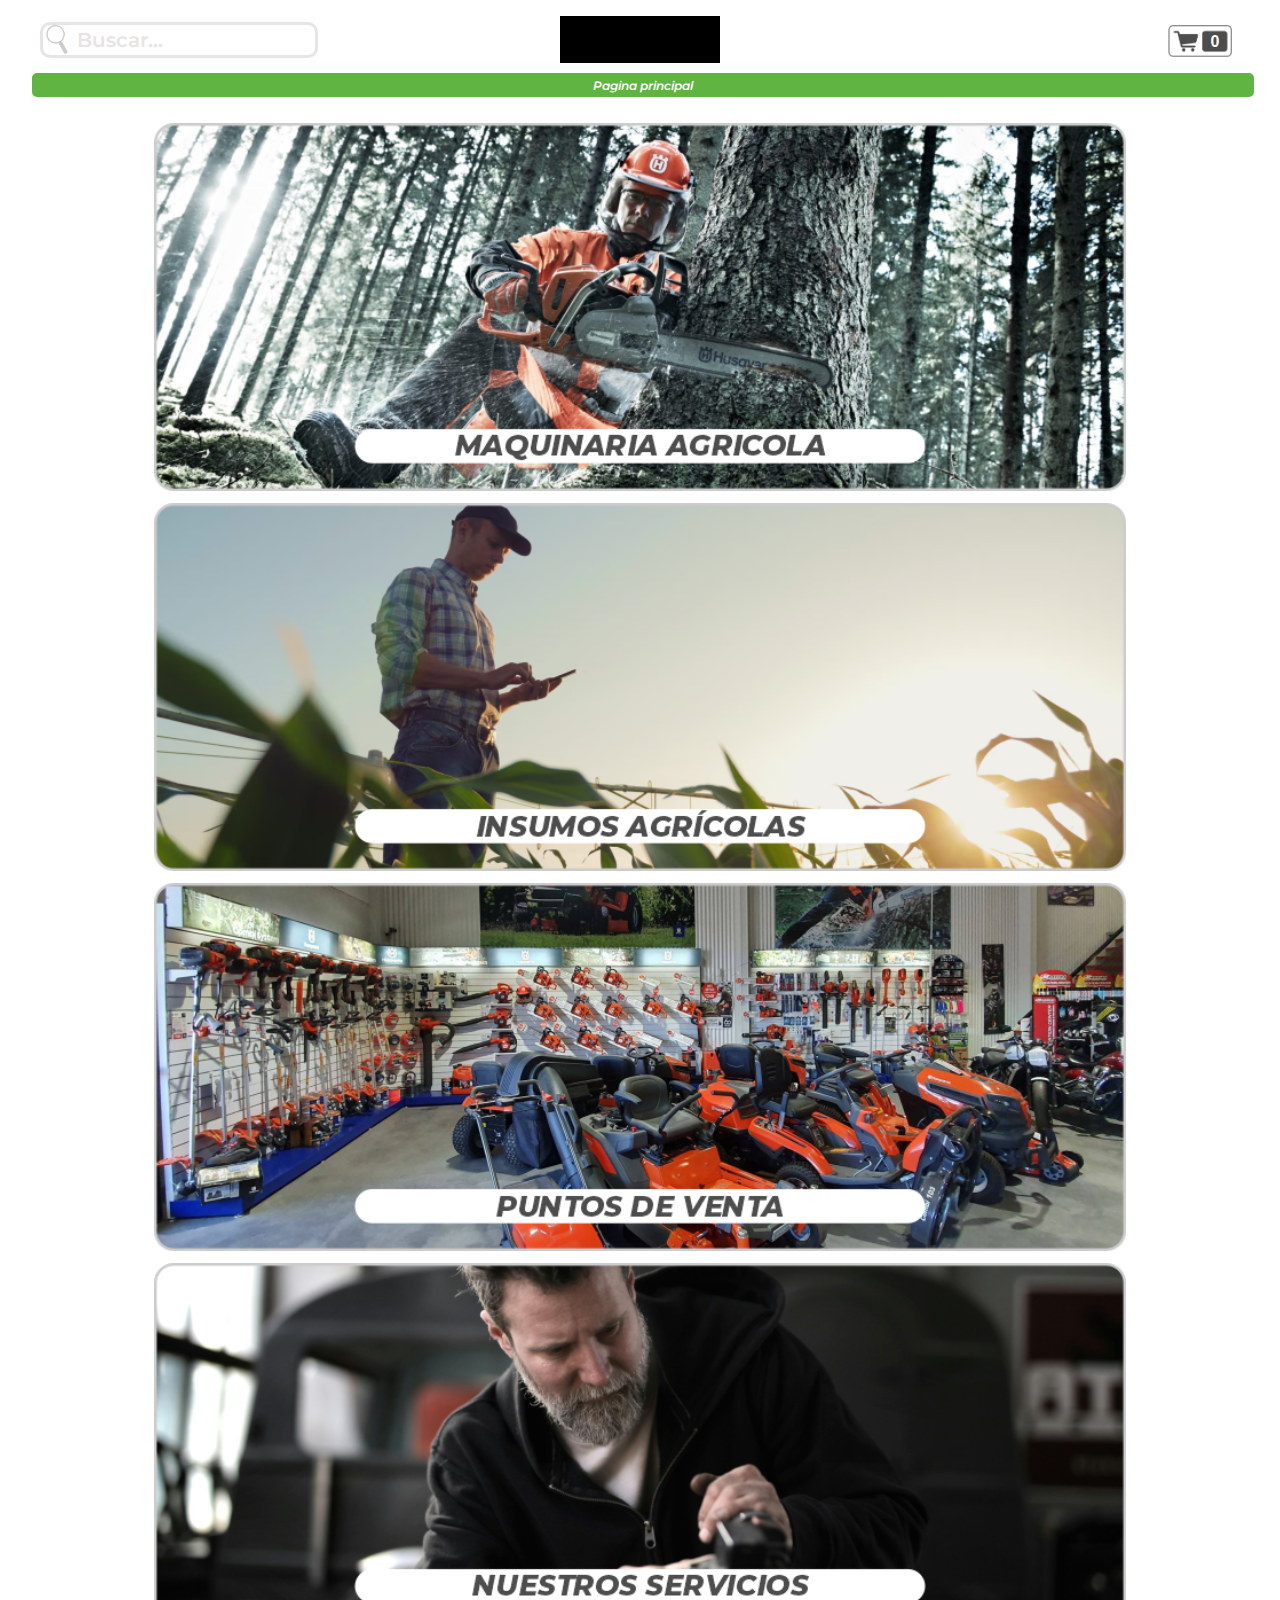
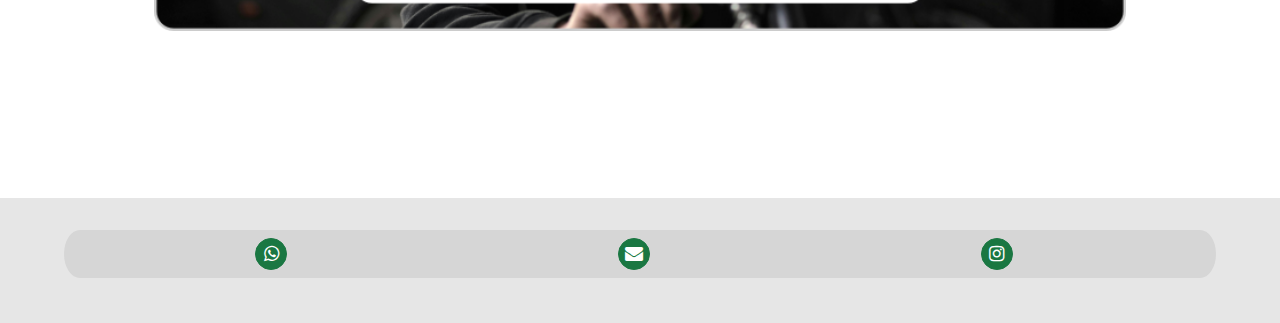
<file: index.html>
<!DOCTYPE html>
<html lang="en">
<head>
	<meta charset="UTF-8">
	<meta name="viewport" content="width=device-width, initial-scale=1.0">
	<title>Document</title>
	<link rel="stylesheet" href="css/product.css">
</head>
<body>
	<div class="tempo" id="temporaryApp"></div>
    <div id="temporaryContent">
        <!-- Post fetch -->
        <div class="banner">Pagina principal</div>
		<div class="sectionsList">
			<div class="section">
				<a href="./html/categories.html?section=1" class="image fit"><img src="images/mainPage/section1.png"></a>
			</div>
			<div class="section">
				<a href="./html/categories.html?section=2" class="image fit"><img src="images/mainPage/section2.png"></a>
			</div>
			<div class="section">
				<a href="./html/categories.html?section=3" class="image fit"><img src="images/mainPage/section3.png"></a>
			</div>
			<div class="section">
				<a href="./html/categories.html?section=4" class="image fit"><img src="images/mainPage/section4.png"></a>
			</div>
		</div>
    </div>
	
	<script src="./index.js" type="module"></script>
</body>
</html>
</file>
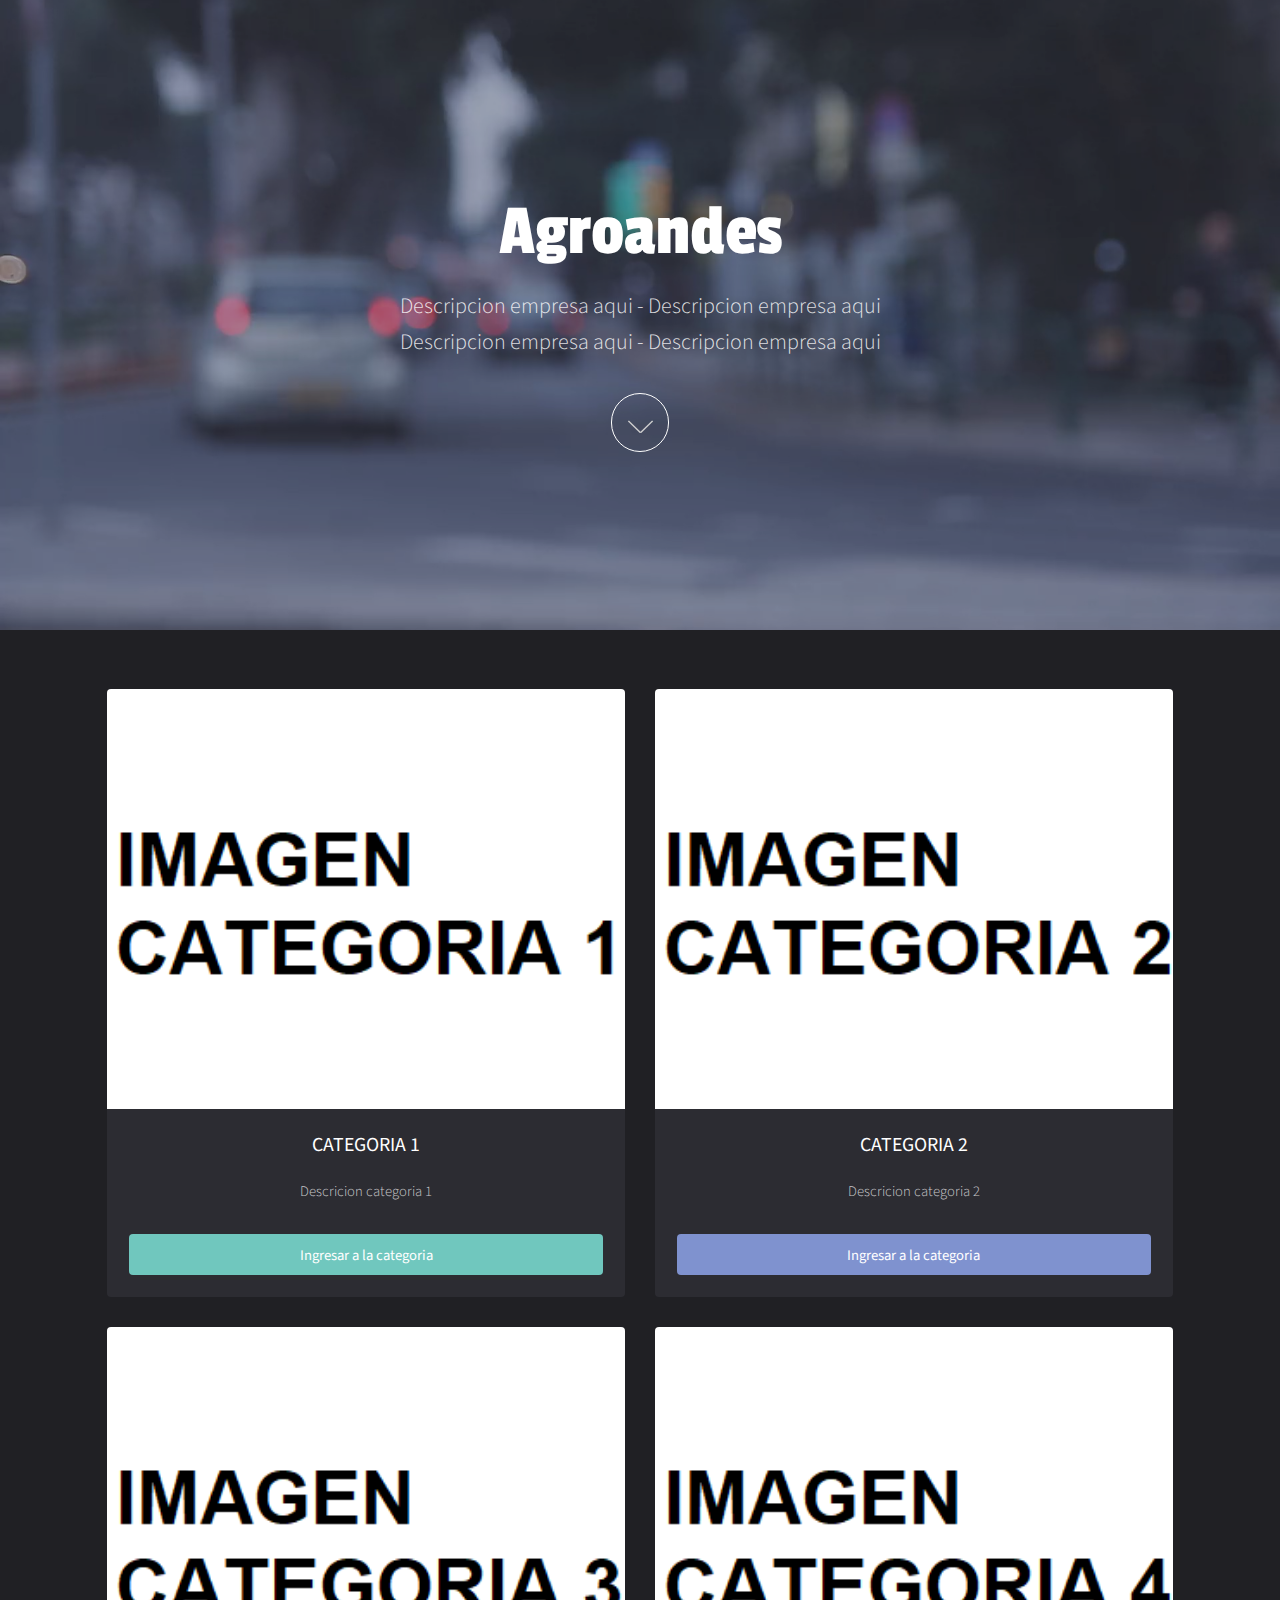
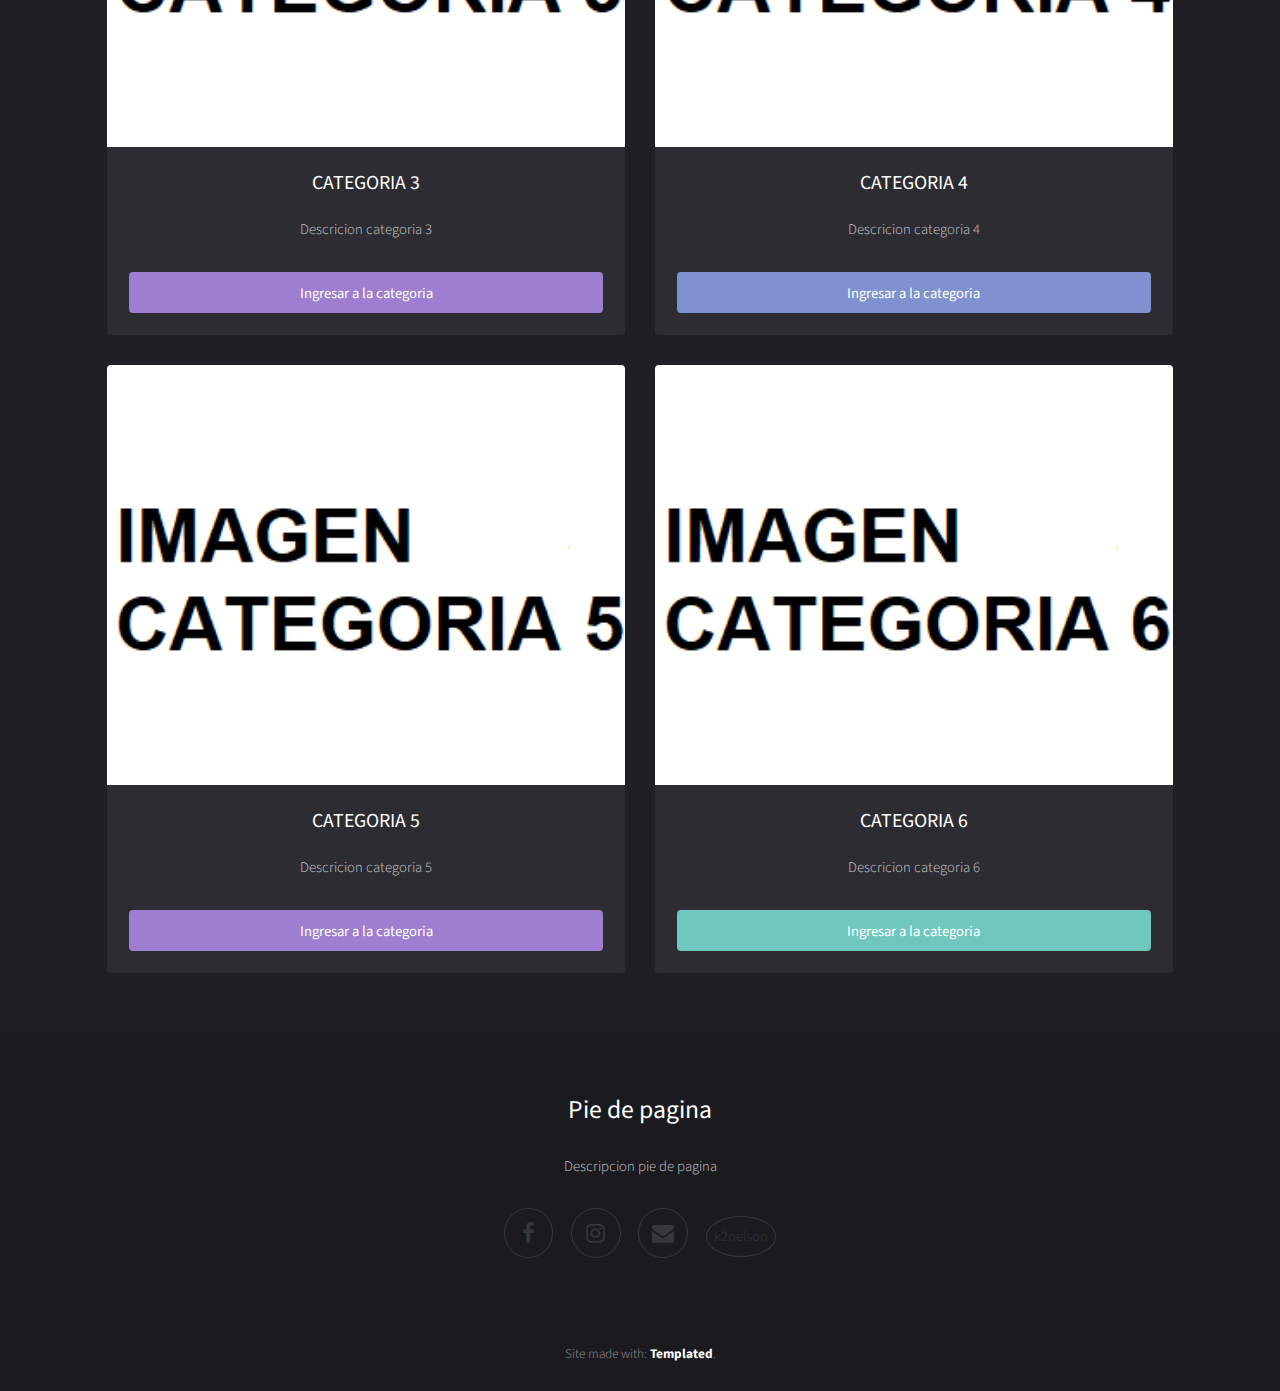
<file: fullmotion/index.html>
<!DOCTYPE HTML>
<!--
	Full Motion by TEMPLATED
	templated.co @templatedco
	Released for free under the Creative Commons Attribution 3.0 license (templated.co/license)
--><html><head><title>AgroAndes</title><meta charset="utf-8"><meta name="robots" content="index, follow, max-image-preview:large, max-snippet:-1, max-video-preview:-1"><meta name="viewport" content="width=device-width, initial-scale=1"><link rel="stylesheet" href="assets/css/main.css"></head><body id="top">

			<!-- Banner -->
			<!--
				To use a video as your background, set data-video to the name of your video without
				its extension (eg. images/banner). Your video must be available in both .mp4 and .webm
				formats to work correctly.
			-->	
				<section id="banner" data-video="images/Banner"><div class="inner">
						<header><h1>Agroandes</h1>
							<p>Descripcion empresa aqui - Descripcion empresa aqui <br>
Descripcion empresa aqui - Descripcion empresa aqui<a href="https://link.co/"></a></p>
						</header><a href="#main" class="more">Learn More</a>
						<!-- <header><h1>Full Motion</h1>
							<p>A responsive video gallery template with a functional lightbox<br>
							designed by <a href="https://templated.co/">Templated</a> and released under the Creative Commons License.</p>
						</header><a href="#main" class="more">Learn More</a> -->
					</div>
				</section><!-- Main --><div id="main">
					<div class="inner">

					<!-- Boxes -->
						<div class="thumbnails">

							<div class="box">
								<a href="" class="image fit"><img src="images/category1.png" alt="" width="600" height="338"></a>
								<!-- <a href="https://youtu.be/s6zR2T9vn2c" class="image fit"><img src="images/mainPage/category1.png" alt="" width="600" height="338"></a> -->
								<div class="inner">
									<h3>CATEGORIA 1</h3>
									<p>Descricion categoria 1</p>
									<a href="" class="button fit">Ingresar a la categoria</a>
									<!-- <a href="https://youtu.be/s6zR2T9vn2c" class="button fit" data-poptrox="youtube,800x400">Watch</a> -->
								</div>
							</div>

							<div class="box">
								<a href="https://youtu.be/s6zR2T9vn2c" class="image fit"><img src="images/category2.png" alt="" width="600" height="338"></a>
								<div class="inner">
									<h3>CATEGORIA 2</h3>
									<p>Descricion categoria 2</p>
									<a href="" class="button style2 fit">Ingresar a la categoria</a>
									<!-- <a href="https://youtu.be/s6zR2T9vn2c" class="button style2 fit" data-poptrox="youtube,800x400">Ingresar a la categoria</a> -->
								</div>
							</div>

							<div class="box">
								<a href="https://youtu.be/s6zR2T9vn2c" class="image fit"><img src="images/category3.png" alt="" width="600" height="338"></a>
								<div class="inner">
									<h3>CATEGORIA 3</h3>
									<p>Descricion categoria 3</p>
									<a href="" class="button style3 fit">Ingresar a la categoria</a>
									<!-- <a href="https://youtu.be/s6zR2T9vn2c" class="button style3 fit" data-poptrox="youtube,800x400">Ingresar a la categoria</a> -->
								</div>
							</div>

							<div class="box">
								<a href="https://youtu.be/s6zR2T9vn2c" class="image fit"><img src="images/category4.png" alt="" width="600" height="338"></a>
								<div class="inner">
									<h3>CATEGORIA 4</h3>
									<p>Descricion categoria 4</p>
									<a href="" class="button style2 fit">Ingresar a la categoria</a>
									<!-- <a href="https://youtu.be/s6zR2T9vn2c" class="button style2 fit" data-poptrox="youtube,800x400">Ingresar a la categoria</a> -->
								</div>
							</div>

							<div class="box">
								<a href="https://youtu.be/s6zR2T9vn2c" class="image fit"><img src="images/category5.png" alt="" width="600" height="338"></a>
								<div class="inner">
									<h3>CATEGORIA 5</h3>
									<p>Descricion categoria 5</p>
									<a href="" class="button style3 fit">Ingresar a la categoria</a>
									<!-- <a href="https://youtu.be/s6zR2T9vn2c" class="button style3 fit" data-poptrox="youtube,800x400">Ingresar a la categoria</a> -->
								</div>
							</div>

							<div class="box">
								<a href="https://youtu.be/s6zR2T9vn2c" class="image fit"><img src="images/category6.png" alt="" width="600" height="338"></a>
								<div class="inner">
									<h3>CATEGORIA 6</h3>
									<p>Descricion categoria 6</p>
									<a href="" class="button fit">Ingresar a la categoria</a>
									<!-- <a href="https://youtu.be/s6zR2T9vn2c" class="button fit" data-poptrox="youtube,800x400">Ingresar a la categoria</a> -->
								</div>
							</div>

						</div>

					</div>
				</div>

			<!-- Footer -->
				<footer id="footer"><div class="inner">
						<h2>Pie de pagina</h2>
						<p>Descripcion pie de pagina</p>

						<ul class="icons">
							<!-- <li><a href="#" class="icon fa-twitter"><span class="label">Twitter</span></a></li> -->
							<li><a href="#" class="icon fa-facebook"><span class="label">Facebook</span></a></li>
							<li><a href="#" class="icon fa-instagram"><span class="label">Instagram</span></a></li>
							<li><a href="#" class="icon fa-envelope"><span class="label">Email</span></a></li>
							<li><a href="mailto:k2nelsonc@gmail.com">k2nelson</a></li>
						</ul></div>
				</footer><div class="copyright">
				Site made with: <a href="https://templated.co/">Templated</a>.
			</div>

		<!-- Scripts -->
			<script src="assets/js/jquery.min.js"></script><script src="assets/js/jquery.scrolly.min.js"></script><script src="assets/js/jquery.poptrox.min.js"></script><script src="assets/js/skel.min.js"></script><script src="assets/js/util.js"></script><script src="assets/js/main.js"></script></body></html>
</file>
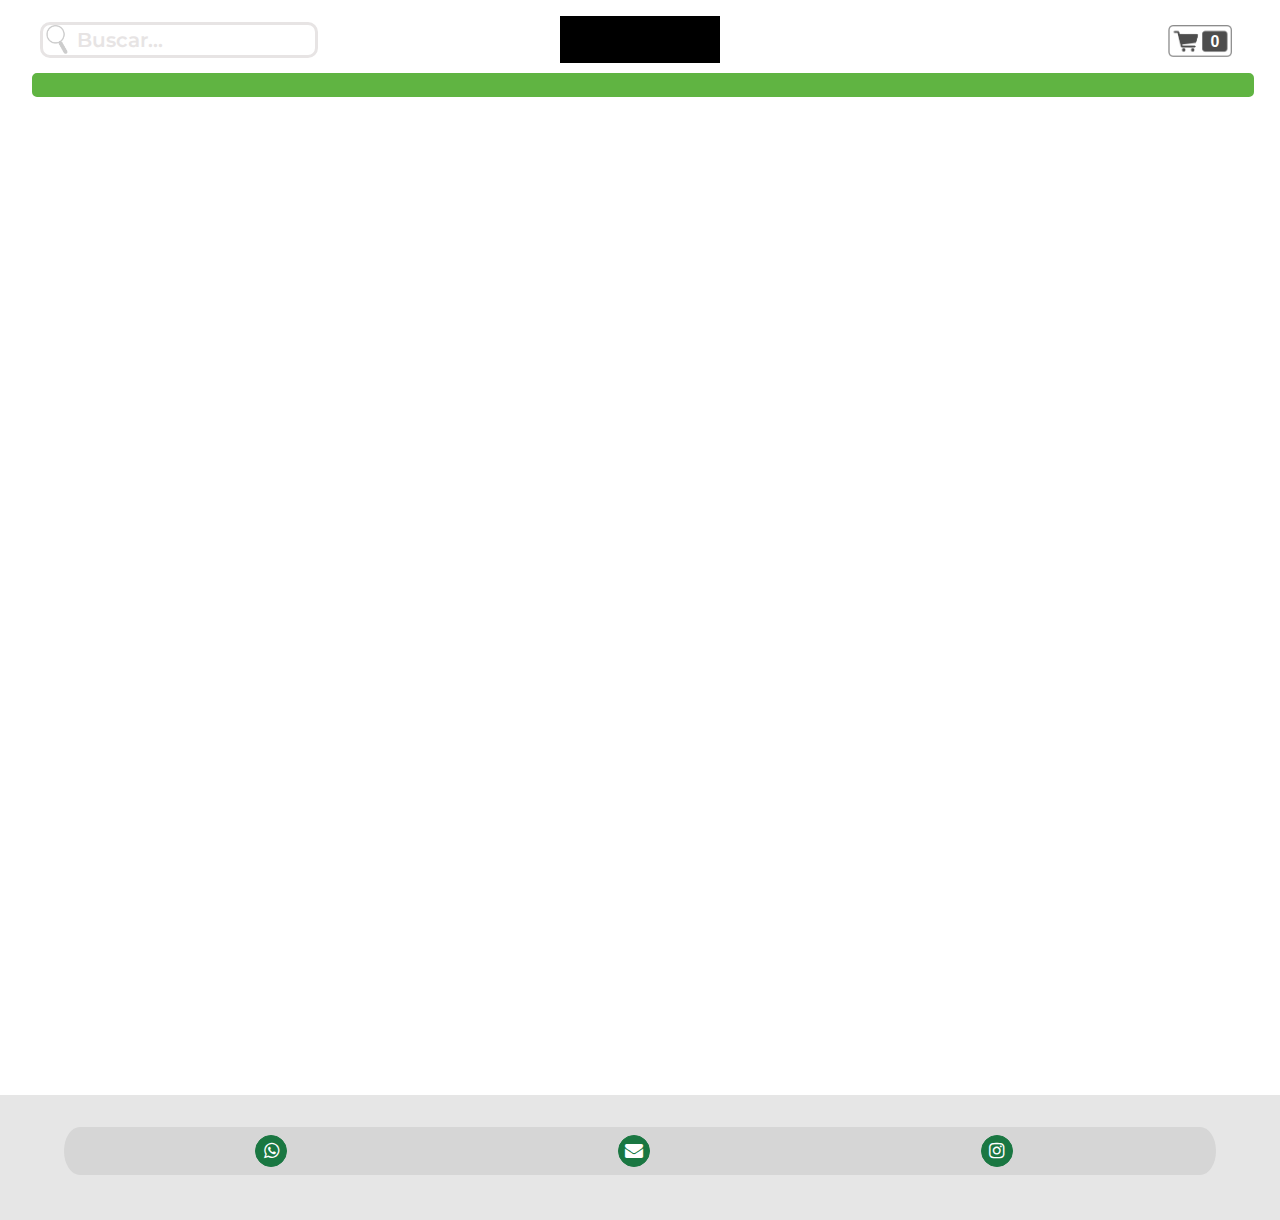
<file: html/categories.html>
<!DOCTYPE html>
<html lang="en">

<head>
    <meta charset="UTF-8">
    <meta name="viewport" content="width=device-width, initial-scale=1.0">
    <title>Lista de productos</title>
    <link rel="stylesheet" href="./../css/product.css">
</head>


<body>
    <div class="tempo" id="temporaryApp"></div>
    <div id="temporaryContent">
        <!-- Post fetch -->
        <div class="banner"></div>
        <div class="title"><!-- Contenido temporal - Pagina de categorias y sus productos --></div>
        <div class="productsList"></div>
    </div>
    <script src="./../js/categories.js" type="module"></script>
</body>
</html>
</file>
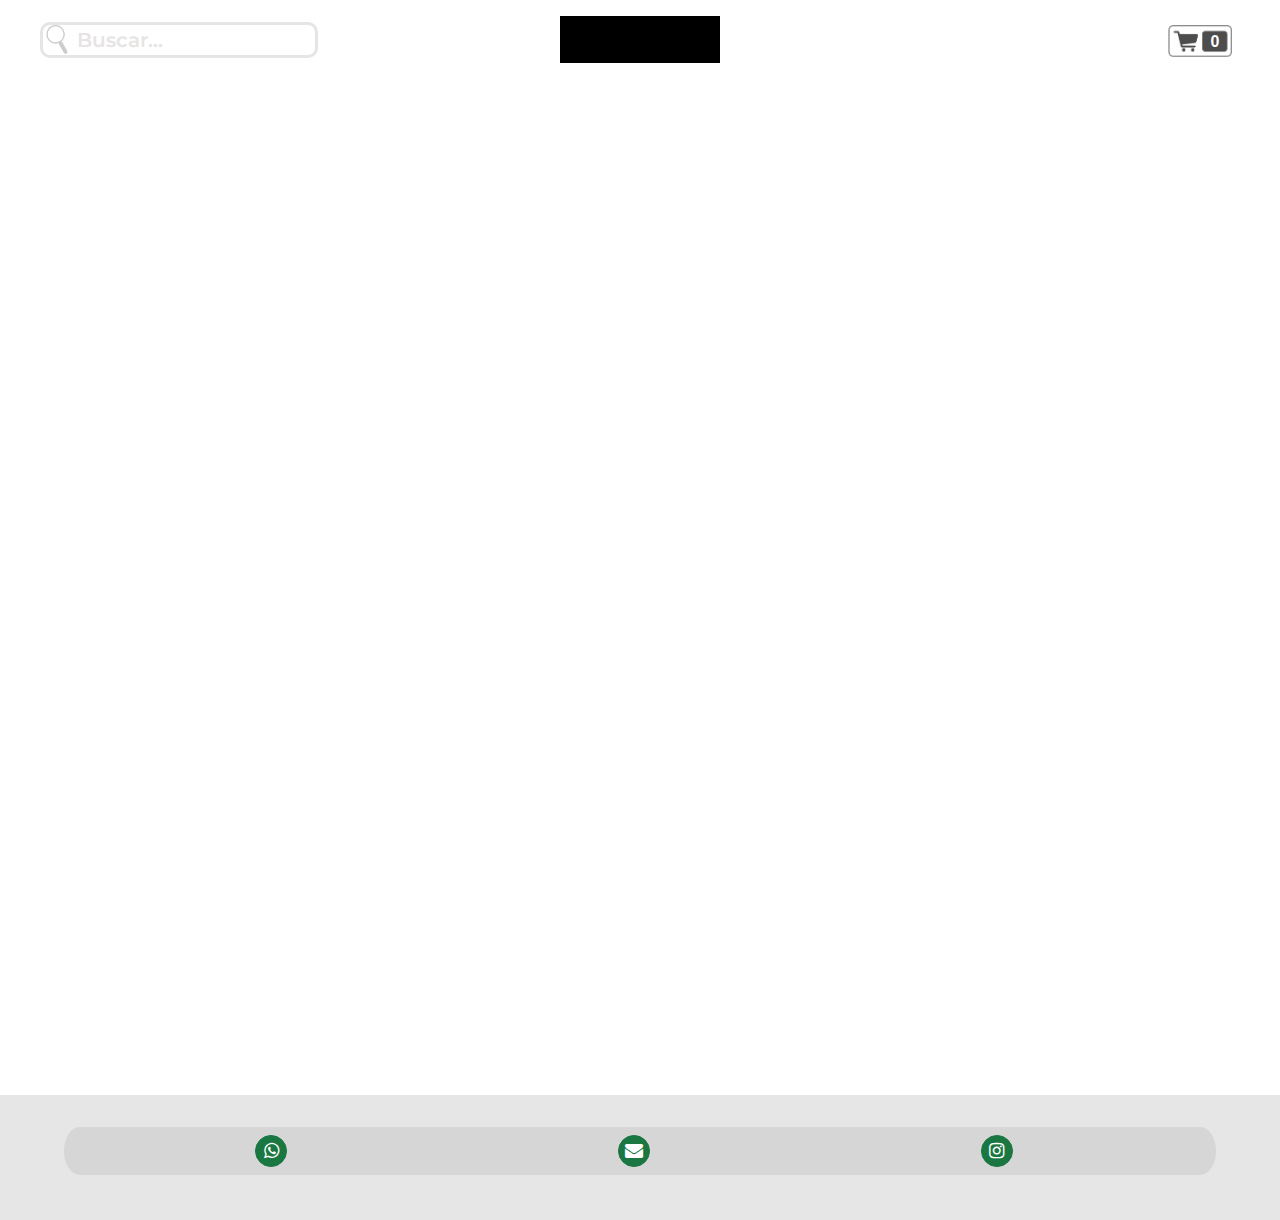
<file: html/category.html>
<!DOCTYPE html>
<html lang="en">

<head>
    <meta charset="UTF-8">
    <meta name="viewport" content="width=device-width, initial-scale=1.0">
    <title>Lista de productos</title>
    <link rel="stylesheet" href="./../css/product.css">
</head>

<body>
    <!-- El contenido de este segmento se movera a la pagina de productos para mostrar la lista de productos -->
    <div class="tempo" id="temporaryApp"></div>
    <div id="temporaryContent">
        <!-- Post fetch -->
        <div class="title"><!-- Contenido temporal - Pagina de categorias y sus productos --></div>
        <div class="productsList" id="products"></div>
    </div>
    <div class="pagination"></div>

    <script src="./../js/category.js" type="module"></script>
    <script src="https://ajax.googleapis.com/ajax/libs/jquery/3.4.1/jquery.min.js"></script>
    <script src="https://maxcdn.bootstrapcdn.com/bootstrap/3.4.0/js/bootstrap.min.js"></script>
</body>
</html>
</file>
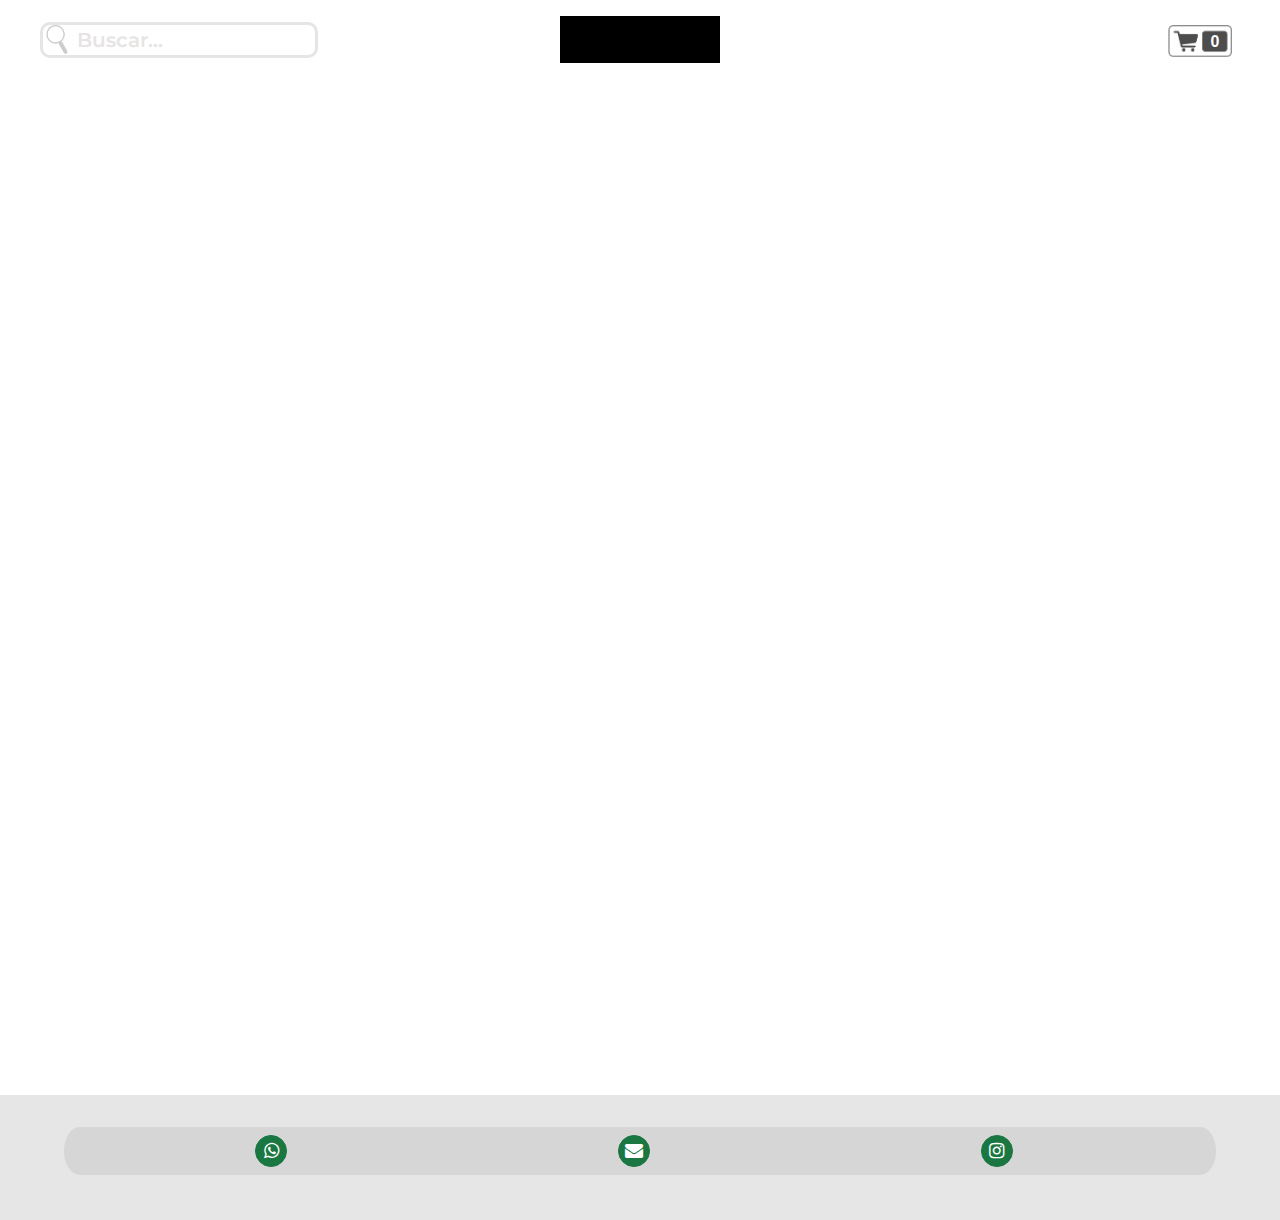
<file: html/finish.html>
<!DOCTYPE html>
<html lang="en">

<head>
    <meta charset="UTF-8">
    <meta name="viewport" content="width=device-width, initial-scale=1.0">
    <title>Lista de productos</title>
    <link rel="stylesheet" href="./../css/product.css">
</head>

<body>
    <!-- El contenido de este segmento se movera a la pagina de productos para mostrar la lista de productos -->
    <div class="tempo" id="temporaryApp"></div>
    <div id="temporaryContent">
        <!-- Post fetch -->
        <div class="title"><!-- Contenido temporal - Pagina de categorias y sus productos --></div>
        <div class="finalData"></div>
    </div>  

    <script src="./../js/finish.js" type="module"></script>
</body>
</html>
</file>
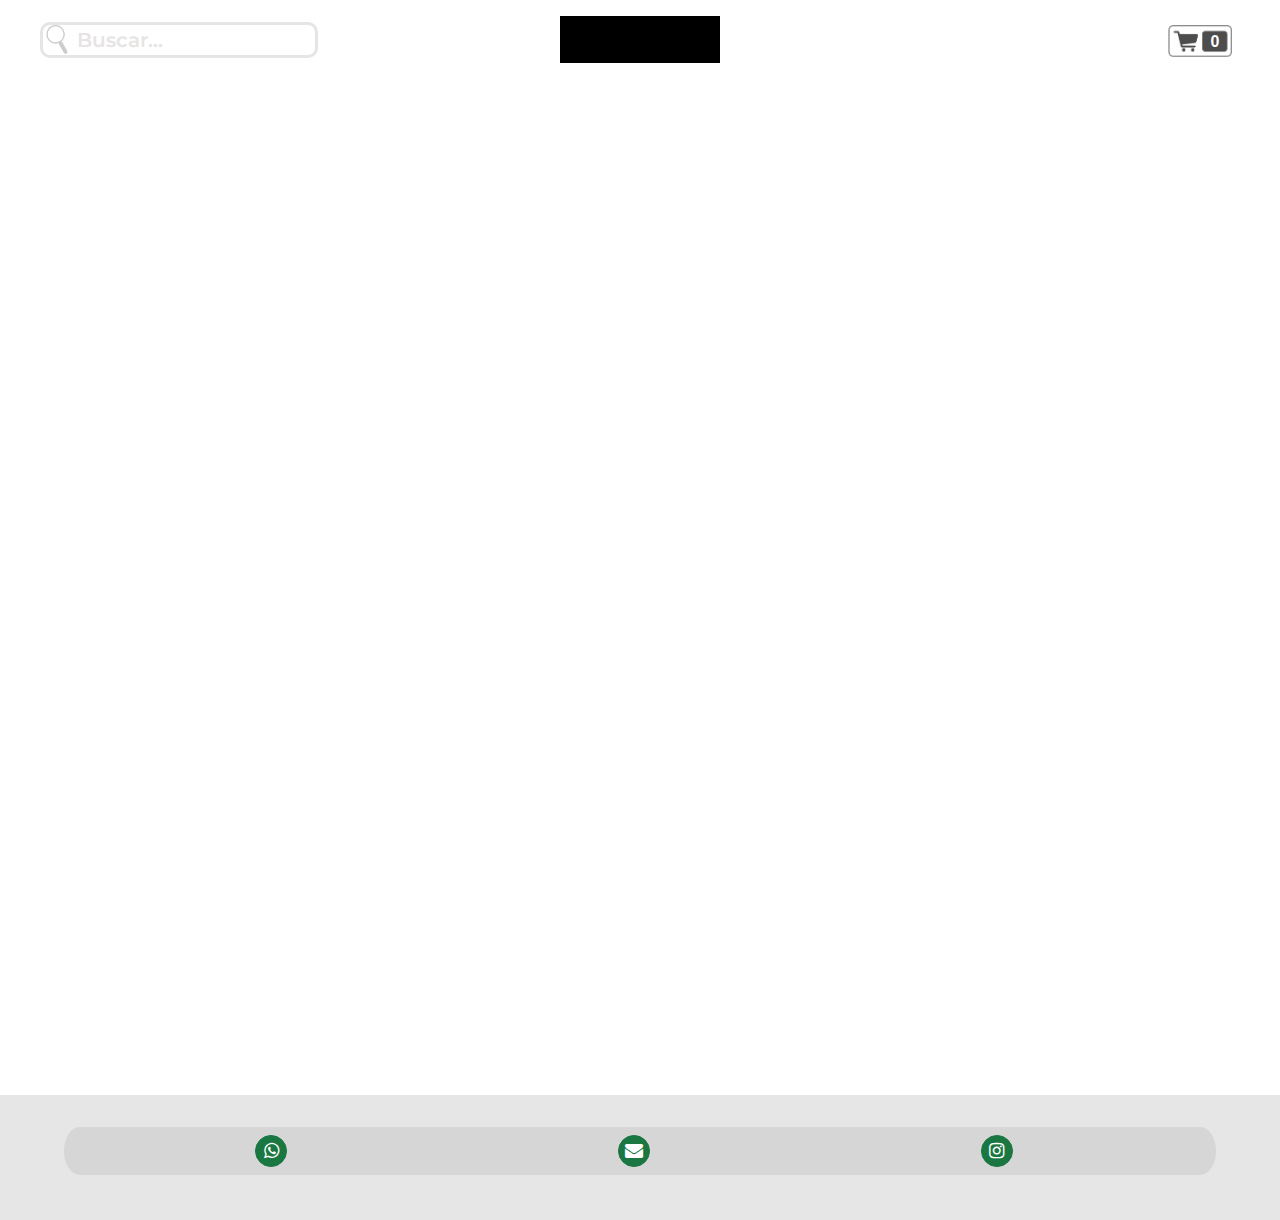
<file: html/search.html>
<!DOCTYPE html>
<html lang="en">

<head>
    <meta charset="UTF-8">
    <meta name="viewport" content="width=device-width, initial-scale=1.0">
    <title>Lista de productos</title>
    <link rel="stylesheet" href="./../css/product.css">
</head>

<body>
    <!-- El contenido de este segmento se movera a la pagina de productos para mostrar la lista de productos -->
    <div class="tempo" id="temporaryApp"></div>
    <div id="temporaryContent">
        <!-- Post fetch -->
        <div class="title"><!-- Contenido temporal - Pagina de categorias y sus productos --></div>
        <div class="productsList"></div>
    </div> 
    <div class="pagination"></div>

    <script src="./../js/searchInput.js" type="module"></script>
    <script src="https://ajax.googleapis.com/ajax/libs/jquery/3.4.1/jquery.min.js"></script>
    <script src="https://maxcdn.bootstrapcdn.com/bootstrap/3.4.0/js/bootstrap.min.js"></script>
    <script src="https://cdnjs.cloudflare.com/ajax/libs/jquery/3.3.1/jquery.min.js"></script>
</body>
</html>
</file>
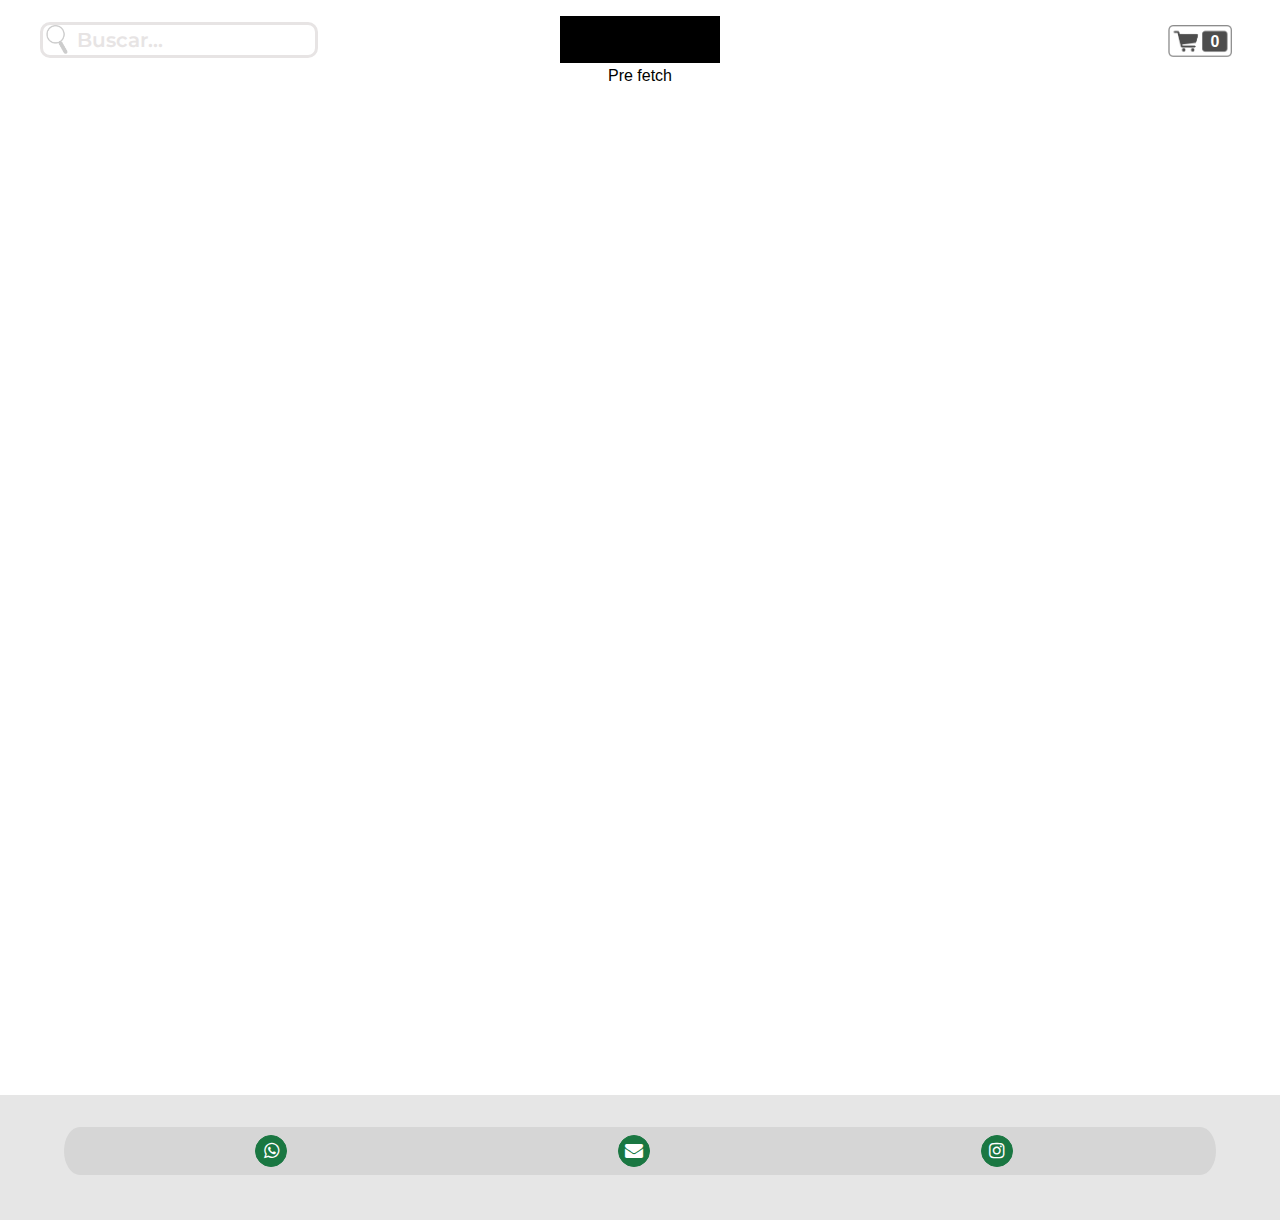
<file: html/temporary-content.html>
<!DOCTYPE html>
<html lang="en">

<head>
	<meta charset="UTF-8">
	<meta name="viewport" content="width=device-width, initial-scale=1.0">
	<title>Pagina de productos</title>
	<link rel="preconnect" href="https://fonts.googleapis.com">
	<link rel="preconnect" href="https://fonts.gstatic.com" crossorigin>
	<link href="https://fonts.googleapis.com/css2?family=Montserrat:ital,wght@0,100..900;1,100..900&display=swap" rel="stylesheet">
	<link href="https://fonts.cdnfonts.com/css/bebas-kai" rel="stylesheet">
	<link rel="stylesheet" href="./../css/product.css">
</head>

<body>
	<!-- class="container": Guarda toda la informacion del sitio web -->
	<div class="container">
		<!-- Este header contiene la barra de tareas de la pagina: La barra cuenta con 2 botones: pagina principal y carrito -->
		<header>
			<!-- "Boton" 'pagina principal', funcion: Volver a la pagina principal -->
			<div class="icon-search">
				<!-- ***SE REEMPLAZARA EL ICONO -->
				<div id="generatedButton"><a href="./search.html?search=''" class="image fit button-search"><img src="./../../images/search.png"></a></div>
				<input class="input-search" placeholder="Buscar..." type="text">
			</div>
			<div class="icon-home">
				<!-- ***SE REEMPLAZARA EL ICONO -->
				<a href="./../../index.html" class="image fit"><img src="./../../images/home.png"></a>
			</div>
			<!-- Icono 'icon-cart', funcion: Abrir/cerrar carrito de compras -->
			<div class="icon-cart">
				<!-- ***SE REEMPLAZARA EL ICONO SVG -->
				<a class="image fit"><img src="./../../images/cart2.png"></a>
				<!-- Display del numero actual de objetos en el carrito de compras, default: 0 -->
				<span>0</span>
			</div>
		</header>
		<!-- id="content": Aqui se inserta el contenido de cada pagina -->
		<div id="contentContainer">
			Pre fetch
		</div>
	</div>

	<!-- class="cartContainer": Guarda toda la informacion del carrito -->
	<div class="cartContainer">
		<div class="cart-header">
			<img src="./../images/cart-container-title.png" alt="">
		</div>
		<!-- class="cartList": Contiene la lista de productos agregados al carrito -->
		<div class="cartList">
			<!-- TEST: ITEMS CARRITO -->
		</div>
		<div class="btn">
			<button class="btn-close">
				CERRAR
			</button>
			<button class="btn-finish">
				FINALIZAR
			</button>
		</div>
	</div>
	<footer id="footer">	
		<div class="inner">
			<div class="box-left"></div>
			<ul class="icons">
				<li><a href="#" class="icon fa-whatsapp"><span class="label">Whatsapp</span></a><a class="icon-name"></a></li>
				<li><a href="#" class="icon fa-envelope"><span class="label">Email</span></a><a class="icon-name"></a></li>
				<li><a href="#" class="icon fa-instagram"><span class="label">Instagram</span></a><a class="icon-name"></a></li>
			</ul>
			<div class="box-right"></div>
		</div>
		<div class="copyright">
			
		</div>
	</footer>
</body>
<!-- Footer -->
<!-- Copyright -->
</html>
</file>
<file: css/product.css>
@import url(font-awesome.min.css);

html, body, div, span, applet, object, iframe, h1, h2, h3, h4, h5, h6, p, blockquote, pre, a, abbr, acronym, address, big, cite, code, del, dfn, em, img, ins, kbd, q, s, samp, small, strike, strong, sub, sup, tt, var, b, u, i, center, dl, dt, dd, ol, ul, li, fieldset, form, label, legend, table, caption, tbody, tfoot, thead, tr, th, td, article, aside, canvas, details, embed, figure, figcaption, footer, header, hgroup, menu, nav, output, ruby, section, summary, time, mark, audio, video {
    vertical-align: baseline;
}

article, aside, details, figcaption, figure, footer, header, hgroup, menu, nav, section {
		display: block;
	}

/* body: Contiene toda la pagina de productos */
body{
    position: relative;
    padding-bottom: 20em;
    min-height: 100vh;
    margin: 0;
    font-family: Arial, Helvetica, sans-serif;
}

img, svg, a, button, span{
    cursor: pointer;
}
/* a: links */
a{
    text-decoration: none; /* Borrar subrayado */
    /* color: aliceblue; */ /* por definir */
}

/* Configuracion del container (global):
    -El width se ajusta a 900px para evitar que se estire hasta los bordes > 900px
    -El max-width se ajusta a un 95% del ancho visible en pantalla (ancho max 900px)
    -El margin es definido automatico para dividir el espacio sobrante de manera equitativa en el lado derecho e izquierdo
    -El texto es tiene una alineacion central predeterminada
    -El padding-top es 10px fijo 
    (OPC) - Agregar delay de 0.5s (o mas) al cambiar (usuario) el width del contenedor
*/
.container {
    width: 100%;
    height: 100%;
    max-width:95vw;
    margin: auto;
    text-align: center;
    padding-top: 1em;/* 
    transition: 0.5s ease-out; */
}

/* Configuracion de la barra principal:
    -Display: flex permite mover la posicion de los elementos (boton pagina principal/icono carrito)
    -Se genera un espacio entre los elementos con el width restante
    -Los elementos tienen una alineacion central predeterminada
    (OPC) -padding-top 10px fijo
*/
header{
    display: grid;
    grid-template-columns: 10em 2em 2em;
    justify-content: space-between;
    align-items: center;
}
.banner{
    display: flex;
    transform: translateY(0.5em);
    height: 1.5em;
    width: 100%;
    border-radius: 5px;
    align-items: center;
    justify-content: center;
    font-family: "Montserrat", sans-serif;
    font-weight: 600;
    font-size: 12px;
    font-style: italic;
    border-style: solid;
    background-color: rgb(96, 180, 66);
    border-color: rgb(96, 180, 66);
    color: white;
}
/* .banner img{
    position: relative;
    height: 1em;
    width: 100%;
} */

/* Configuracion del icono de buscar */
.icon-search{
    position: relative;
    right: -0.5em;
    height: 30px;
    align-items: center;
    bottom: 1.5px;
    border-radius: 10px;
    border-style: solid;
    border-color: rgb(231, 228, 228);
    display: grid;
    width: 17em;
    grid-template-columns: 2em 15em;
}
.icon-search img{
    height: 1.8em;
    position: absolute;
    bottom: 1px;
    left: 1%;
}
.icon-search input{
    /* position: relative; */
    /* top: 7px; */
    background-color: white;
    border-radius: 10px;
    /* padding: 9px; */
    border: none;
    outline: none;
    background: none;
    font-family: "Montserrat", sans-serif;
    font-weight: 600;
    font-size:20px;
    font-style:normal;
}
.icon-search ::placeholder{
    color:  rgb(231, 228, 228);
}


/* Configuracion de icono buscar expandido al maximo */
/* body.openSearchbarON .icon-search{
    grid-template-columns: 2em 35em;
    transition: 0.5s;
} */
.icon-home{
    position: relative;
    width: 10em;
    right: 8em;
}
.icon-home img{
    width: 10em;
}

/* Configuracion del "boton" 'Volver a pagina principal':
    -La imagen SVG tendra una posicion relativa para poder posicionar el display de items sobre ella (posicion absoluta)
*/


/* Configuracion del icono del carrito:
    -Posicionado 10px a la izquierda (Mejora visibilidad a menor width)
    -La imagen SVG tendra una posicion relativa para poder posicionar el display de items sobre ella (posicion absoluta)

    -El contenedor del display de items tendra un fondo rojo (Simular efecto de notificacion)
    -Se aplica flex al contenedor del display (para centrar contenido) y se posiciona en la parte superior derecha del icono SVG. Borde del 50% (circular)
*/
.icon-cart{
    height: 33px;
    width: 6em;
    left: -4em;
    position: relative;
    justify-content: center;
}
.icon-cart img{
    width: 4em;
}
.icon-cart span{
    position: absolute;
    top: 9px;
    right: 13px;
    width: 40px;    
    height: 15px;
    font-weight: bold;
    color: white;
    display: flex;
    justify-content: center;
    align-items: center;
}

/* Configuracion contenedor del carrito:
    -fuente color blanco, fondo "azul marino"
    -Posicion fija a la ventana del navegador (o mobile) en posicion 0, 0, 0derecha
    -Display de grid para separar los elementos, se dividen los en 3 filas con tamaños distintos segun su posicion: titulo (50px), items del contenedor (1fr - restante), botones (50px compartidos)

    -El titulo tendra un padding a la izquierda/arriba de 10px y no tendra margin
    (OPC) -Aplicar padding global de 20px

    -Aplicar overflow automatico a la lista de productos, si se agregan muchos (excediendo la altura maxima 300px (1fr-50px-50px) aparecera una barra de desplazamiento para navegar productos)
    -Tamaño de la barra de desplazamiento reducido a 0 para mejor visualizacion

    -Display grid para separar los botones y en 2 columnas distintas de igual tamaño cada una (1fr)
        -El borde de cada boton es eliminado, su fondo es distinto y su fuente en negrita (bold)    -   NOTA: EL TAMAÑO DE EL BOTON CERRAR X2 FINALIZAR
*/
.cartContainer{
    background-color: rgb(230, 230, 230);
    width: 500px;
    max-width: 100%;
    position: fixed;
    top: 0;
    bottom: 0;
    right: 0;
    display: grid;
    grid-template-rows: 71px 1fr 85px;
}
.cartContainer .cart-header img{
    width: 500px;
    height: 71px;
}

.cartContainer .cartList{
    overflow: auto;
}
/* Tamaño de barra de desplazamiento al minimo */
.cartContainer .cartList::-webkit-scrollbar{
    width: 0;
}
.cartContainer .btn{
    display: grid;
    grid-template-columns: repeat(2,1fr);
}
.cartContainer .btn .btn-close{
    background-color: white;
    font-family: 'Bebas Kai', sans-serif;
    font-size: 20px;
    color: black;
    border: none;
}
.cartContainer .btn .btn-finish{
    font-family: 'Bebas Kai', sans-serif;
    font-size: 20px;
    background-color: rgb(27, 117, 62);
    color: white;
    border: none;
}

/* Configuracion abrir/cerrar carrito:
    -Barra movida a la derecha 400px (oculta completamente) de forma predeterminada
    -Contenido del contenedor principal movido 250px a la izquierda al abrir el carrito
*/
.cartContainer{
    right:-500px;
}
body.cartContainerON .cartContainer{
    right: 0;
    transition: 0.5s;
}
body.cartContainerON .container{
    transform: translateX(-250px);
    transition: 0.5s;
}

/* body.cartContainerON footer{
    transform: translateX(-250px);
    transition: 0.5s;
}*/

/* El contenido del pie de pagina sobrepone al del carrito de compras, por lo tanto al tener abierto el carrito el pie de pagina no sera visible */
body.cartContainerON footer{
    visibility: hidden;
}
body.cartContainerON .pagination{
    visibility: hidden;
}

.sectionsList{
    position: flex;
    width: 80%;
    display: grid;
    grid-template-columns: repeat(1,1fr);
    text-align: center;
    column-gap: 3em;
    row-gap: 0.5em;
    margin: 0 auto;
    transform: translateY(2em);
}
.sectionsList img{
    width: 100%;
}


/* Posible cambiar numero de columnas, espacio top,bot,left,right entre categorias/subcategorias/productos (individual o global) */
.productsList{
    /* Posible cambiar numero de columnas, espacio top,bot,left,right entre productos (individual o global) */
    display: grid;
    grid-template-columns: repeat(3,1fr);
    padding-top: 10px;
    column-gap: 2em;
    row-gap: 10px;
}
.productsList .item .categories{
    display: grid;
    grid-template-rows: 1fr 1em;
    row-gap: 2em;
    justify-items: center;
}
.productsList .item .categories a{
    width: 100%;
    height: 1.5em;
    text-align: center;
    background-color: #aaa1a1;
    border-radius: 10px;
    border-style: solid;
    font-weight: bold;
    color: white;
}
.productsList .item .subcategoriesContainer{
    border-radius: 10px;
    border-style: solid;
    border-color: rgb(231, 228, 228);
    padding: 0.5em 0 0.5em 0;
    display: grid;
    border-left: 1;
}
input[type=number]::-webkit-inner-spin-button, 
input[type=number]::-webkit-outer-spin-button { 
    -webkit-appearance: none; 
    margin: 0; 
}

.productsList .item .product-content{
    display: grid;
    grid-template-columns: 70px 0.8fr;
    column-gap: 2em;
    justify-content: center;
    align-items: center;
}

.productsList .item .quantities{
    display: grid;
    grid-template-columns: 20px 60px 20px;
    height: 20px;
    justify-content: center;
    align-self: center;
}

.productsList .item .quantities .quantity-cart{
    text-align: center;
}

.productsList img{
    width: 80%; /* width */
    /* Posible cambiar width, agregar fondo, sombra */
    /* filter: drop-shadow(...); */ /* sombra */
}
.productsList .item h2{
    font-size: 70%;
    /* Posible cambiar fuente, fondo para titulos, size */
}
.productsList .item button{
    background-color: #2F2F2F;
    justify-content: center;
    align-items: center;
    color: #eee;
}
/* body.openSearchbarON .icon-search{
    transition: 0.5s;
} */

.pagination{
    position: absolute;
    width: 100%;
    bottom: 13em;
    padding-top: 1em;
    padding-bottom: 1em;
    text-align: center;
}

/* TEST 1: MODIFICAR Y EXPLICAR -  Productos en el carrito */
.cartList{
    padding: 39px;
}

.cartList .item{
    width: 420px;
    border-top-left-radius: 10px;
    border-bottom-right-radius: 10px;
    background-color: white;
    display: grid;
    grid-template-columns:202px 220px;
    text-align: center;
    align-items: center;
    margin-bottom: 20px;
}

.cartList .item .cart-image{
    height: 179px;
    border-top-left-radius: 10px;
    border: solid 1px rgb(214, 214, 214);
    align-content: center;
    justify-content: center;
}

.cartList .item img{
    background-color: white;
    width: 120px;
    height: 155px;
}

.cartList .cart-info{
    width: 217px;
    height: 179px;
    border-bottom-right-radius: 10px;
    border: solid 1px rgb(214, 214, 214);
    display: grid;
    grid-template-rows: 48px 66px 65px;
}
.cartList .cart-info .name{
    height: 48px;
    border: solid 1px rgb(214, 214, 214);
    border-left: none;
    border-right: none;
    border-top: none;
    display: flex;
    padding-left: 10px;
    text-align: left;
    align-items: center;
    justify-content: center;
    font-family: "Montserrat", sans-serif;
    font-size: 15px;
    font-weight: normal;
    font-style: italic;
}
.cartList .cart-info .product-id h2, h3{
    padding-left: 10px;
    padding-top: 10px;
    margin: 0;
    text-align: left;
    font-family: "Montserrat", sans-serif;
    font-size: 15px;
    font-weight: 800;
}
.cartList .cart-info .product-id h3{
    padding-top: 10px;
    font-weight: normal;
}

.cartList .cart-info .cart-quantities{
    display: grid;
    padding-left: 65px;
    padding-top: 10px;
    grid-template-columns: 32px 35px 40px 35px;
    text-align: center;
    align-items: center;
}

.cartList .cart-info .cart-quantities .delete{
    height: 35px;
    display: inline-block;
    background-color: rgb(179, 179, 179);
    border-color: rgb(214, 214, 214);
    color: rgb(77, 77, 77);
    cursor: pointer;
    font-family: "Montserrat", sans-serif;
    font-size: 24px;
    font-weight: 800;
}
.cartList .cart-info .cart-quantities .cart-minus{
    height: 35px;
    display: inline-block;
    background-color: white;
    border-color: rgb(214, 214, 214);
    color: rgb(77, 77, 77);
    cursor: pointer;
    font-family: "Montserrat", sans-serif;
    font-size: 24px;
    font-weight: 800;
}
.cartList .cart-info .cart-quantities .quantity-cart{
    height: 29px;
    text-align: center;
    color: rgb(77, 77, 77);
    font-family: "Montserrat", sans-serif;
    font-size: 24px;
    font-weight: 800;
}
.cartList .cart-info .cart-quantities .cart-plus{
    height: 35px;
    display: inline-block;
    background-color: white;
    border-color: rgb(214, 214, 214);
    border-bottom-right-radius: 10px;
    color: rgb(77, 77, 77);
    cursor: pointer;
    font-family: "Montserrat", sans-serif;
    font-size: 24px;
    font-weight: 800;
} 

/* TEST 1: MODIFICAR Y EXPLICAR -   Ventana de detalles de productos */

.detail{
    display: grid;
    grid-template-columns: repeat(2, 1fr);
    gap: 50px;
    text-align: left;
    padding-top: 2em;
}
.detail .image img{
    width: 80%;
}
.detail .image{
    position: relative;
}
.detail .name{
    font-size: xxx-large;
    padding: 40px 0 0 0;
    margin: 0 0 10px 0;
}
.detail .buttons{
    display: flex;
    gap: 20px;
    margin-bottom: 20px;
}
.detail .buttons button{
    background-color: #eee;
    border: none;
    padding: 15px 20px;
    border-radius: 20px;
    font-family: Poppins;
    font-size: large;
}
.detail .buttons svg{
    width: 15px;
}
.detail .buttons span{
    background-color: #555454;
    width: 30px;
    height: 30px;
    display: flex;
    justify-content: center;
    align-items: center;
    border-radius: 50%;
    margin-left: 20px;
}
.detail .buttons button:nth-child(2){
    background-color: #2F2F2F;
    display: flex;
    justify-content: center;
    align-items: center;
    color: #eee;
    box-shadow: 0 10px 20px #2F2F2F77;
}
.detail .description{
    font-weight: 300;
    padding: 20px 0 20px 20px;
}

/* Footer */
#footer{
    /* 
    POSICION
    */
    position: absolute;
    width: 100%;
    /* height: 127px; */
    bottom: 0;
    background-color:rgb(230, 230, 230);
    text-align: center;
    border-image-repeat:stretch;
    padding-top: 1em;
}

#footer .copyright {
    background-color: rgb(230, 230, 230);
    color: rgba(0, 0, 0, 0.5);
    font-size: 0.9em;
    padding: 1em 0 1em 0;
    text-align: center;
    align-items: center;
    border-bottom: none;
    font-weight: 700;
    text-decoration: none;
}

#footer ul{
    display: grid;
    padding: 0;
    grid-template-columns: 1fr 1fr 1fr;
    background-color: rgb(214, 214, 214);
}
#footer .inner{
    display: grid;
    grid-template-columns: 32px 1fr 32px;
    width: 90%;
    margin: auto;
}

.box-left, .box-right{
    width: 2em;
    height: 3em;
    background-color: rgb(214, 214, 214);
    margin-top: 1em;
    margin-bottom: 1em;
}

.box-left{
    border-top-left-radius: 100%;
    border-bottom-left-radius: 100%;
}

.box-right{
    border-top-right-radius: 100%;
    border-bottom-right-radius: 100%;
}

#footer ul .icon:before {
    -moz-osx-font-smoothing: grayscale;
    -webkit-font-smoothing: antialiased;
    font-family: FontAwesome;
    font-style: normal;
    font-weight: normal;
    color: white;
    text-transform: none !important;
    font-size: 1.5em;
    display: block;
    width: 1em;
    height: 1em;
    line-height: 1em;
}

#footer ul .icon > .label {
    display: none;
}

#footer ul .icon{
    display: block;
    background-color: rgb(26, 119, 66);
    border-radius: 100%;
    padding: 0.5em;
    border: solid 1px rgb(26, 119, 66);
    color: rgba(132, 233, 132, 0.25);
}

#footer li{
    font-family: "Montserrat", sans-serif;
    font-weight: 600;
    font-size: 12px;
    font-style: italic;
    color: rgb(51, 51, 51);
    column-gap: 1em;
    display: flex;
    align-items: center;
    justify-content: center;
}

/* #footer ul a:hover {
    background-color:burlywood ;
    color: #FFF;
} */

/* desktop */
@media only screen and (max-width: 2120px) {
    .productsList{
        grid-template-columns: repeat(4, 1fr);
    }
    .productsList img{
        width: 70%;
    }
    body.openSearchbarON .icon-search{
        width: 33em;
        grid-template-columns: 2em 30em;
        transition: 0.5s;
    }
}

@media only screen and (max-width: 1366px) {
    .productsList{
        grid-template-columns: repeat(3, 1fr);
    }
    body.openSearchbarON .icon-search{
        width: 23em;
        grid-template-columns: 2em 19em;
        transition: 0.5s;
    }
}
@media only screen and (max-width: 1000px) {
    body.openSearchbarON .icon-search{
        width: 17em;
        grid-template-columns: 2em 14em;
        transition: 0.5s;
    }
}
/* mobile */
@media only screen and (max-width: 768px) {
    .productsList{
        grid-template-columns: repeat(2, 1fr);
    }
    .detail{
        text-align: center;
        grid-template-columns: 1fr;
    }
    /* .detail .image img{
        width: unset;
        height: 40vh;
    }  */
    .detail .name{
        font-size: x-large;
        margin: 0;
    }
    .detail .buttons button{
        font-size: small;
    }
    .detail .buttons{
        justify-content: center;
    }
    .icon-search{
        width: 9em;
        grid-template-columns: 2em 6em;
        transition: 0.5;
    }
    body.openSearchbarON .icon-search{
        width: 27em;
        grid-template-columns: 2em 24em;
        transition: 0.5s;
    }
    body.openSearchbarON .icon-home{
        visibility: hidden;
        transition: 0.5;
    }
    #footer ul{
        grid-template-columns: repeat(1,1fr);
        grid-template-rows: repeat(3,1fr);
    }
    .box-left, .box-right{
        width: 2em;
        height: 6em;
        background-color: rgb(214, 214, 214);
        margin-top: 1em;
        margin-bottom: 1em;
    }
}

@media only screen and (max-width: 595px) {
    .productsList img{
        width: 60%;
    }
    .productsList{
        grid-template-columns: repeat(1, 1fr);
        transition: 0.5s;
    }
    .icon-search{
        width: 8em; 
        grid-template-columns: 2em 5em;
        transition: 0.5;
    }
    body.openSearchbarON .icon-search{
        width: 18em;
        grid-template-columns: 2em 15em;
        transition: 0.5s;
    }
}

@media only screen and (max-width: 500px) {
    .cartContainer{
        width: 375px;
        grid-template-rows: 57px 1fr 57px;
    }
    .cartContainer .cart-header img{
        width: 375px;
        height: 47px;
    }
    .cartList .item{
        width: 283px;
        height: 123px;
        grid-template-columns:133px 147px;
    }
    .cartList .item .cart-image{
        position: flex;
        height: 122px;
    }
    .cartList .item img{
        width: 94px;
        height: 102px;
    }
    .cartList .cart-info{
        width: 149px;
        height: 122px;
        grid-template-rows: 33px 54px 34px;
    }
    .cartList .cart-info .name{
        padding-left: 5px;
        width: 144px;
        height: 33px;
        font-size: 9px;
    }
    .cartList .cart-info .product-id{
        width: 149px;
        height: 64px;
    }
    .cartList .cart-info .product-id h2, h3{
        padding-left: 5px;
        padding-top: 5px;
        font-size: 9px;
    }
    .cartList .cart-info .cart-quantities{
        display: grid;
        padding-left: 7px;
        padding-top: 0;
        grid-template-columns: 32px 35px 40px 35px;
        text-align: center;
        align-items: center;
    }
    

    .icon-home{
        transform: translateX(60px);
        width: 45px;
        height: 47.36px;
    }
    .icon-home img{
        width: 100%;
        height: 47.36px;
        object-fit: cover;
        object-position:left;
    }
    body.openSearchbarON .icon-cart{
        visibility: hidden;
        transition: 0.5;
    }
}
</file>
<file: fullmotion/assets/css/main.css>
@charset "UTF-8";
@import url(font-awesome.min.css);
@import url("https://fonts.googleapis.com/css?family=Source+Sans+Pro:300,400|Passion+One:400");

/*
	Full Motion by TEMPLATED
	templated.co @templatedco
	Released for free under the Creative Commons Attribution 3.0 license (templated.co/license)
*/

/* Reset */

	html, body, div, span, applet, object, iframe, h1, h2, h3, h4, h5, h6, p, blockquote, pre, a, abbr, acronym, address, big, cite, code, del, dfn, em, img, ins, kbd, q, s, samp, small, strike, strong, sub, sup, tt, var, b, u, i, center, dl, dt, dd, ol, ul, li, fieldset, form, label, legend, table, caption, tbody, tfoot, thead, tr, th, td, article, aside, canvas, details, embed, figure, figcaption, footer, header, hgroup, menu, nav, output, ruby, section, summary, time, mark, audio, video {
		margin: 0;
		padding: 0;
		border: 0;
		font-size: 100%;
		font: inherit;
		vertical-align: baseline;
	}
.image.fit img {
	width: 100%;
	height: auto;
}
	article, aside, details, figcaption, figure, footer, header, hgroup, menu, nav, section {
		display: block;
	}

	body {
		line-height: 1;
	}

	ol, ul {
		list-style: none;
	}

	blockquote, q {
		quotes: none;
	}

	blockquote:before, blockquote:after, q:before, q:after {
		content: '';
		content: none;
	}

	table {
		border-collapse: collapse;
		border-spacing: 0;
	}

	body {
		-webkit-text-size-adjust: none;
	}

/* Box Model */

	*, *:before, *:after {
		-moz-box-sizing: border-box;
		-webkit-box-sizing: border-box;
		box-sizing: border-box;
	}

/* Basic */

	@-ms-viewport {
		width: device-width;
	}

	body {
		-ms-overflow-style: scrollbar;
	}

	@media screen and (max-width: 480px) {

		html, body {
			min-width: 320px;
		}

	}

	body {
		background: #202024;
	}

		body.is-loading *, body.is-loading *:before, body.is-loading *:after {
			-moz-animation: none !important;
			-webkit-animation: none !important;
			-ms-animation: none !important;
			animation: none !important;
			-moz-transition: none !important;
			-webkit-transition: none !important;
			-ms-transition: none !important;
			transition: none !important;
		}

/* Type */

	body, input, select, textarea {
		color: rgba(255, 255, 255, 0.75);
		font-family: "Source Sans Pro", sans-serif;
		font-size: 14pt;
		font-weight: 300;
		line-height: 1.65;
	}

		@media screen and (max-width: 1680px) {

			body, input, select, textarea {
				font-size: 11pt;
			}

		}

		@media screen and (max-width: 1280px) {

			body, input, select, textarea {
				font-size: 11pt;
			}

		}

		@media screen and (max-width: 980px) {

			body, input, select, textarea {
				font-size: 12pt;
			}

		}

		@media screen and (max-width: 736px) {

			body, input, select, textarea {
				font-size: 12pt;
			}

		}

		@media screen and (max-width: 480px) {

			body, input, select, textarea {
				font-size: 12pt;
			}

		}

	a {
		-moz-transition: background-color 0.2s ease-in-out, color 0.2s ease-in-out;
		-webkit-transition: background-color 0.2s ease-in-out, color 0.2s ease-in-out;
		-ms-transition: background-color 0.2s ease-in-out, color 0.2s ease-in-out;
		transition: background-color 0.2s ease-in-out, color 0.2s ease-in-out;
		color: rgba(255, 255, 255, 0.75);
		text-decoration: none;
		border-bottom: 1px dotted;
		outline: 0;
	}

		a:hover {
			color: #FFF;
			border: none;
		}

	strong, b {
		color: #fff;
		font-weight: 400;
	}

	em, i {
		font-style: italic;
	}

	p {
		margin: 0 0 2em 0;
	}

	h1, h2, h3, h4, h5, h6 {
		color: #fff;
		font-weight: 400;
		line-height: 1.5;
		margin: 0 0 1em 0;
	}

		h1 a, h2 a, h3 a, h4 a, h5 a, h6 a {
			color: inherit;
			text-decoration: none;
		}

	h2 {
		font-size: 1.75em;
	}

	h3 {
		font-size: 1.35em;
	}

	h4 {
		font-size: 1.1em;
	}

	h5 {
		font-size: 0.9em;
	}

	h6 {
		font-size: 0.7em;
	}

	sub {
		font-size: 0.8em;
		position: relative;
		top: 0.5em;
	}

	sup {
		font-size: 0.8em;
		position: relative;
		top: -0.5em;
	}

	blockquote {
		border-left: solid 4px rgba(144, 144, 144, 0.25);
		font-style: italic;
		margin: 0 0 2em 0;
		padding: 0.5em 0 0.5em 2em;
	}

	code {
		background: rgba(144, 144, 144, 0.075);
		border-radius: 4px;
		border: solid 1px rgba(144, 144, 144, 0.25);
		font-family: "Courier New", monospace;
		font-size: 0.9em;
		margin: 0 0.25em;
		padding: 0.25em 0.65em;
	}

	pre {
		-webkit-overflow-scrolling: touch;
		font-family: "Courier New", monospace;
		font-size: 0.9em;
		margin: 0 0 2em 0;
	}

		pre code {
			display: block;
			line-height: 1.75;
			padding: 1em 1.5em;
			overflow-x: auto;
		}

	hr {
		border: 0;
		border-bottom: solid 1px rgba(144, 144, 144, 0.25);
		margin: 2em 0;
	}

		hr.major {
			margin: 3em 0;
		}

	.align-left {
		text-align: left;
	}

	.align-center {
		text-align: center;
	}

	.align-right {
		text-align: right;
	}

/* Section/Article */

	section.special, article.special {
		text-align: center;
	}

	header p {
		color: rgba(255, 255, 255, 0.5);
		position: relative;
		margin: 0 0 1.5em 0;
	}

	header h2 + p {
		font-size: 1.25em;
		margin-top: -1em;
	}

	header h3 + p {
		font-size: 1.1em;
		margin-top: -0.8em;
	}

	header h4 + p,
	header h5 + p,
	header h6 + p {
		font-size: 0.9em;
		margin-top: -0.6em;
	}

/* Box */

	.thumbnails {
		display: -moz-flex;
		display: -webkit-flex;
		display: -ms-flex;
		display: flex;
		-moz-align-items: stretch;
		-webkit-align-items: stretch;
		-ms-align-items: stretch;
		align-items: stretch;
		-moz-justify-content: center;
		-webkit-justify-content: center;
		-ms-justify-content: center;
		justify-content: center;
		-moz-flex-wrap: wrap;
		-webkit-flex-wrap: wrap;
		-ms-flex-wrap: wrap;
		flex-wrap: wrap;
	}

		.thumbnails .box {
			margin: 0 1em 2em 1em;
			width: 30%;
		}

			@media screen and (max-width: 1280px) {

				.thumbnails .box {
					width: 45%;
				}

			}

			@media screen and (max-width: 736px) {

				.thumbnails .box {
					width: 100%;
				}

			}

/* Form */

	form {
		margin: 0 0 2em 0;
	}

	label {
		color: #fff;
		display: block;
		font-size: 0.9em;
		font-weight: 400;
		margin: 0 0 1em 0;
	}

	input[type="text"],
	input[type="password"],
	input[type="email"],
	input[type="tel"],
	select,
	textarea {
		-moz-appearance: none;
		-webkit-appearance: none;
		-ms-appearance: none;
		appearance: none;
		background: rgba(144, 144, 144, 0.075);
		border-radius: 4px;
		border: none;
		border: solid 1px rgba(144, 144, 144, 0.25);
		color: inherit;
		display: block;
		outline: 0;
		padding: 0 1em;
		text-decoration: none;
		width: 100%;
	}

		input[type="text"]:invalid,
		input[type="password"]:invalid,
		input[type="email"]:invalid,
		input[type="tel"]:invalid,
		select:invalid,
		textarea:invalid {
			box-shadow: none;
		}

		input[type="text"]:focus,
		input[type="password"]:focus,
		input[type="email"]:focus,
		input[type="tel"]:focus,
		select:focus,
		textarea:focus {
			border-color: #ff8686;
			box-shadow: 0 0 0 1px #ff8686;
		}

	.select-wrapper {
		text-decoration: none;
		display: block;
		position: relative;
	}

		.select-wrapper:before {
			content: "";
			-moz-osx-font-smoothing: grayscale;
			-webkit-font-smoothing: antialiased;
			font-family: FontAwesome;
			font-style: normal;
			font-weight: normal;
			text-transform: none !important;
		}

		.select-wrapper:before {
			color: rgba(144, 144, 144, 0.25);
			display: block;
			height: 2.75em;
			line-height: 2.75em;
			pointer-events: none;
			position: absolute;
			right: 0;
			text-align: center;
			top: 0;
			width: 2.75em;
		}

		.select-wrapper select::-ms-expand {
			display: none;
		}

	input[type="text"],
	input[type="password"],
	input[type="email"],
	select {
		height: 2.75em;
	}

	textarea {
		padding: 0.75em 1em;
	}

	input[type="checkbox"],
	input[type="radio"] {
		-moz-appearance: none;
		-webkit-appearance: none;
		-ms-appearance: none;
		appearance: none;
		display: block;
		float: left;
		margin-right: -2em;
		opacity: 0;
		width: 1em;
		z-index: -1;
	}

		input[type="checkbox"] + label,
		input[type="radio"] + label {
			text-decoration: none;
			color: rgba(255, 255, 255, 0.75);
			cursor: pointer;
			display: inline-block;
			font-size: 1em;
			font-weight: 300;
			padding-left: 2.4em;
			padding-right: 0.75em;
			position: relative;
		}

			input[type="checkbox"] + label:before,
			input[type="radio"] + label:before {
				-moz-osx-font-smoothing: grayscale;
				-webkit-font-smoothing: antialiased;
				font-family: FontAwesome;
				font-style: normal;
				font-weight: normal;
				text-transform: none !important;
			}

			input[type="checkbox"] + label:before,
			input[type="radio"] + label:before {
				background: rgba(144, 144, 144, 0.075);
				border-radius: 4px;
				border: solid 1px rgba(144, 144, 144, 0.25);
				content: '';
				display: inline-block;
				height: 1.65em;
				left: 0;
				line-height: 1.58125em;
				position: absolute;
				text-align: center;
				top: 0;
				width: 1.65em;
			}

		input[type="checkbox"]:checked + label:before,
		input[type="radio"]:checked + label:before {
			background: #ff8686;
			border-color: #ff8686;
			color: #ffffff;
			content: '\f00c';
		}

		input[type="checkbox"]:focus + label:before,
		input[type="radio"]:focus + label:before {
			border-color: #ff8686;
			box-shadow: 0 0 0 1px #ff8686;
		}

	input[type="checkbox"] + label:before {
		border-radius: 4px;
	}

	input[type="radio"] + label:before {
		border-radius: 100%;
	}

	::-webkit-input-placeholder {
		color: rgba(255, 255, 255, 0.5) !important;
		opacity: 1.0;
	}

	:-moz-placeholder {
		color: rgba(255, 255, 255, 0.5) !important;
		opacity: 1.0;
	}

	::-moz-placeholder {
		color: rgba(255, 255, 255, 0.5) !important;
		opacity: 1.0;
	}

	:-ms-input-placeholder {
		color: rgba(255, 255, 255, 0.5) !important;
		opacity: 1.0;
	}

	.formerize-placeholder {
		color: rgba(255, 255, 255, 0.5) !important;
		opacity: 1.0;
	}

/* Box */

	.box {
		border-radius: 4px;
		margin-bottom: 2em;
		background: #2c2c32;
		text-align: center;
	}

		.box > :last-child,
		.box > :last-child > :last-child,
		.box > :last-child > :last-child > :last-child {
			margin-bottom: 0;
		}

		.box .image.fit {
			margin: 0;
		}

		.box .image img {
			border-radius: 4px 4px 0 0;
		}

		.box .inner {
			padding: 1.5em;
			width: 100% !important;
		}

			@media screen and (max-width: 480px) {

				.box .inner {
					padding: 1em;
				}

			}

		.box.alt {
			border: 0;
			border-radius: 0;
			padding: 0;
		}

/* Icon */

	.icon {
		text-decoration: none;
		border-bottom: none;
		position: relative;
	}

		.icon:before {
			-moz-osx-font-smoothing: grayscale;
			-webkit-font-smoothing: antialiased;
			font-family: FontAwesome;
			font-style: normal;
			font-weight: normal;
			text-transform: none !important;
		}

		.icon > .label {
			display: none;
		}

/* Image */

	.image {
		border-radius: 4px;
		border: 0;
		display: inline-block;
		position: relative;
	}

		.image img {
			border-radius: 4px;
			display: block;
		}

		.image.left, .image.right {
			max-width: 40%;
		}

			.image.left img, .image.right img {
				width: 100%;
			}

		.image.left {
			float: left;
			padding: 0 1.5em 1em 0;
			top: 0.25em;
		}

		.image.right {
			float: right;
			padding: 0 0 1em 1.5em;
			top: 0.25em;
		}

		.image.fit {
			display: block;
			margin: 0 0 2em 0;
			width: 100%;
		}

			.image.fit img {
				width: 100%;
			}

		.image.main {
			display: block;
			margin: 0 0 3em 0;
			width: 100%;
		}

			.image.main img {
				width: 100%;
			}

/* List */

	ol {
		list-style: decimal;
		margin: 0 0 2em 0;
		padding-left: 1.25em;
	}

		ol li {
			padding-left: 0.25em;
		}

	ul {
		list-style: disc;
		margin: 0 0 2em 0;
		padding-left: 1em;
	}

		ul li {
			padding-left: 0.5em;
		}

		ul.alt {
			list-style: none;
			padding-left: 0;
		}

			ul.alt li {
				border-top: solid 1px rgba(144, 144, 144, 0.25);
				padding: 0.5em 0;
			}

				ul.alt li:first-child {
					border-top: 0;
					padding-top: 0;
				}

		ul.icons {
			cursor: default;
			list-style: none;
			padding-left: 0;
		}

			ul.icons li {
				display: inline-block;
				text-align: center;
				padding-left: 0;
				padding-right: 1em;
			}

				ul.icons li a {
					display: block;
					border-radius: 100%;
					margin: 0;
					padding: 0.5em;
					border: solid 1px rgba(144, 144, 144, 0.25);
					color: rgba(144, 144, 144, 0.25);
				}

					ul.icons li a:before {
						font-size: 1.5em;
						display: block;
						width: 1.5em;
						height: 1.5em;
						line-height: 1.5em;
					}

					ul.icons li a:hover {
						background-color: #202024;
						color: #FFF;
					}

				ul.icons li:last-child {
					padding-right: 0;
				}

		ul.actions {
			cursor: default;
			list-style: none;
			padding-left: 0;
		}

			ul.actions li {
				display: inline-block;
				padding: 0 1em 0 0;
				vertical-align: middle;
			}

				ul.actions li:last-child {
					padding-right: 0;
				}

			ul.actions.small li {
				padding: 0 0.5em 0 0;
			}

			ul.actions.vertical li {
				display: block;
				padding: 1em 0 0 0;
			}

				ul.actions.vertical li:first-child {
					padding-top: 0;
				}

				ul.actions.vertical li > * {
					margin-bottom: 0;
				}

			ul.actions.vertical.small li {
				padding: 0.5em 0 0 0;
			}

				ul.actions.vertical.small li:first-child {
					padding-top: 0;
				}

			ul.actions.fit {
				display: table;
				margin-left: -1em;
				padding: 0;
				table-layout: fixed;
				width: calc(100% + 1em);
			}

				ul.actions.fit li {
					display: table-cell;
					padding: 0 0 0 1em;
				}

					ul.actions.fit li > * {
						margin-bottom: 0;
					}

				ul.actions.fit.small {
					margin-left: -0.5em;
					width: calc(100% + 0.5em);
				}

					ul.actions.fit.small li {
						padding: 0 0 0 0.5em;
					}

			@media screen and (max-width: 480px) {

				ul.actions {
					margin: 0 0 2em 0;
				}

					ul.actions li {
						padding: 1em 0 0 0;
						display: block;
						text-align: center;
						width: 100%;
					}

						ul.actions li:first-child {
							padding-top: 0;
						}

						ul.actions li > * {
							width: 100%;
							margin: 0 !important;
						}

							ul.actions li > *.icon:before {
								margin-left: -2em;
							}

					ul.actions.small li {
						padding: 0.5em 0 0 0;
					}

						ul.actions.small li:first-child {
							padding-top: 0;
						}

			}

	dl {
		margin: 0 0 2em 0;
	}

		dl dt {
			display: block;
			font-weight: 400;
			margin: 0 0 1em 0;
		}

		dl dd {
			margin-left: 2em;
		}

/* Table */

	.table-wrapper {
		-webkit-overflow-scrolling: touch;
		overflow-x: auto;
	}

	table {
		margin: 0 0 2em 0;
		width: 100%;
	}

		table tbody tr {
			border: solid 1px rgba(144, 144, 144, 0.25);
			border-left: 0;
			border-right: 0;
		}

			table tbody tr:nth-child(2n + 1) {
				background-color: rgba(144, 144, 144, 0.075);
			}

		table td {
			padding: 0.75em 0.75em;
		}

		table th {
			color: #fff;
			font-size: 0.9em;
			font-weight: 400;
			padding: 0 0.75em 0.75em 0.75em;
			text-align: left;
		}

		table thead {
			border-bottom: solid 2px rgba(144, 144, 144, 0.25);
		}

		table tfoot {
			border-top: solid 2px rgba(144, 144, 144, 0.25);
		}

		table.alt {
			border-collapse: separate;
		}

			table.alt tbody tr td {
				border: solid 1px rgba(144, 144, 144, 0.25);
				border-left-width: 0;
				border-top-width: 0;
			}

				table.alt tbody tr td:first-child {
					border-left-width: 1px;
				}

			table.alt tbody tr:first-child td {
				border-top-width: 1px;
			}

			table.alt thead {
				border-bottom: 0;
			}

			table.alt tfoot {
				border-top: 0;
			}

/* Button */

	input[type="submit"],
	input[type="reset"],
	input[type="button"],
	button,
	.button {
		-moz-appearance: none;
		-webkit-appearance: none;
		-ms-appearance: none;
		appearance: none;
		-moz-transition: background-color 0.2s ease-in-out, color 0.2s ease-in-out;
		-webkit-transition: background-color 0.2s ease-in-out, color 0.2s ease-in-out;
		-ms-transition: background-color 0.2s ease-in-out, color 0.2s ease-in-out;
		transition: background-color 0.2s ease-in-out, color 0.2s ease-in-out;
		background-color: #70c7be;
		border-radius: 4px;
		border: 0;
		color: #ffffff !important;
		cursor: pointer;
		display: inline-block;
		font-weight: 400;
		height: 2.85em;
		line-height: 2.95em;
		padding: 0 1.5em;
		text-align: center;
		text-decoration: none;
		white-space: nowrap;
	}

		input[type="submit"]:hover,
		input[type="reset"]:hover,
		input[type="button"]:hover,
		button:hover,
		.button:hover {
			background-color: #82cec6;
		}

		input[type="submit"]:active,
		input[type="reset"]:active,
		input[type="button"]:active,
		button:active,
		.button:active {
			background-color: #5ec0b6;
		}

		input[type="submit"].icon,
		input[type="reset"].icon,
		input[type="button"].icon,
		button.icon,
		.button.icon {
			padding-left: 1.35em;
		}

			input[type="submit"].icon:before,
			input[type="reset"].icon:before,
			input[type="button"].icon:before,
			button.icon:before,
			.button.icon:before {
				margin-right: 0.5em;
			}

		input[type="submit"].fit,
		input[type="reset"].fit,
		input[type="button"].fit,
		button.fit,
		.button.fit {
			display: block;
			margin: 0 0 1em 0;
			width: 100%;
		}

		input[type="submit"].small,
		input[type="reset"].small,
		input[type="button"].small,
		button.small,
		.button.small {
			font-size: 0.8em;
		}

		input[type="submit"].big,
		input[type="reset"].big,
		input[type="button"].big,
		button.big,
		.button.big {
			font-size: 1.35em;
		}

		input[type="submit"].disabled, input[type="submit"]:disabled,
		input[type="reset"].disabled,
		input[type="reset"]:disabled,
		input[type="button"].disabled,
		input[type="button"]:disabled,
		button.disabled,
		button:disabled,
		.button.disabled,
		.button:disabled {
			background-color: rgba(255, 255, 255, 0.75) !important;
			box-shadow: inset 0 -0.15em 0 0 rgba(0, 0, 0, 0.15);
			color: #202024 !important;
			cursor: default;
			opacity: 0.25;
		}

		input[type="submit"].style2,
		input[type="reset"].style2,
		input[type="button"].style2,
		button.style2,
		.button.style2 {
			background-color: #7f92cf;
		}

			input[type="submit"].style2:hover,
			input[type="reset"].style2:hover,
			input[type="button"].style2:hover,
			button.style2:hover,
			.button.style2:hover {
				background-color: #92a2d6;
			}

			input[type="submit"].style2:active,
			input[type="reset"].style2:active,
			input[type="button"].style2:active,
			button.style2:active,
			.button.style2:active {
				background-color: #6c82c8;
			}

		input[type="submit"].style3,
		input[type="reset"].style3,
		input[type="button"].style3,
		button.style3,
		.button.style3 {
			background-color: #9d7ed0;
		}

			input[type="submit"].style3:hover,
			input[type="reset"].style3:hover,
			input[type="button"].style3:hover,
			button.style3:hover,
			.button.style3:hover {
				background-color: #ab91d7;
			}

			input[type="submit"].style3:active,
			input[type="reset"].style3:active,
			input[type="button"].style3:active,
			button.style3:active,
			.button.style3:active {
				background-color: #8f6bc9;
			}

		@media screen and (max-width: 480px) {

			input[type="submit"],
			input[type="reset"],
			input[type="button"],
			button,
			.button {
				padding: 0;
			}

		}

/* Poptrox */

	.poptrox-popup {
		-moz-box-sizing: content-box;
		-webkit-box-sizing: content-box;
		-ms-box-sizing: content-box;
		box-sizing: content-box;
		background: #000;
		box-shadow: 0 0.5em 3em 0 rgba(0, 0, 0, 0.25);
		border-radius: 4px;
		padding: 2em;
		overflow: hidden;
	}

		.poptrox-popup .closer {
			-moz-transition: opacity 0.2s ease-in-out;
			-webkit-transition: opacity 0.2s ease-in-out;
			-ms-transition: opacity 0.2s ease-in-out;
			transition: opacity 0.2s ease-in-out;
			text-decoration: none;
			position: absolute;
			top: .5em;
			right: .5em;
			z-index: 11000;
			-webkit-tap-highlight-color: rgba(255, 255, 255, 0);
			white-space: nowrap;
			text-indent: 2em;
			overflow: hidden;
			width: 2em;
			height: 2em;
			display: block;
		}

			.poptrox-popup .closer:before {
				content: "\f00d";
				-moz-osx-font-smoothing: grayscale;
				-webkit-font-smoothing: antialiased;
				font-family: FontAwesome;
				font-style: normal;
				font-weight: normal;
				text-transform: none !important;
				display: block;
				position: relative;
				text-indent: 0;
				border-radius: 100%;
				box-shadow: inset 0 0 0 1px rgba(255, 255, 255, 0.25);
				color: #ffffff !important;
				width: 2em;
				height: 2em;
				line-height: 2em;
			}

		.poptrox-popup:hover .closer {
			opacity: 0.5;
		}

		.poptrox-popup:hover .closer:hover {
			opacity: 1.0;
		}

		@media screen and (max-width: 736px) {

			.poptrox-popup {
				padding: 0;
			}

				.poptrox-popup .closer {
					display: none !important;
				}

		}

/* Banner */

	#banner {
		-moz-align-items: center;
		-webkit-align-items: center;
		-ms-align-items: center;
		align-items: center;
		display: -moz-flex;
		display: -webkit-flex;
		display: -ms-flex;
		display: flex;
		-moz-justify-content: center;
		-webkit-justify-content: center;
		-ms-justify-content: center;
		justify-content: center;
		padding: 8em 4em 6em 4em;
		min-height: 70vh;
		background-image: url("../../images/banner.jpg");
		background-position: center;
		background-size: cover;
		background-repeat: no-repeat;
		border-top: 0;
		position: relative;
		text-align: center;
		overflow: hidden;
	}

		#banner .inner {
			text-align: center;
			position: relative;
			z-index: 2;
		}

		#banner h1 {
			color: #fff;
			font-size: 5em;
			font-weight: 400;
			font-family: 'Passion One', cursive;
			margin: 0;
		}

			@media screen and (max-width: 980px) {

				#banner h1 {
					font-size: 5em;
				}

			}

			@media screen and (max-width: 736px) {

				#banner h1 {
					font-size: 3em;
				}

			}

		#banner p {
			color: rgba(255, 255, 255, 0.85);
			font-size: 1.5em;
			font-weight: 300;
		}

			@media screen and (max-width: 980px) {

				#banner p {
					font-size: 1.5em;
				}

			}

			@media screen and (max-width: 480px) {

				#banner p {
					font-size: 1.25em;
				}

			}

		#banner a {
			color: rgba(255, 255, 255, 0.75);
			text-decoration: none;
			border-bottom: 1px dotted;
		}

			#banner a:hover {
				color: #FFF;
				border: none;
			}

		#banner .more {
			background-image: url("images/arrow.svg");
			background-position: center 1.35em;
			background-repeat: no-repeat;
			background-size: auto;
			border: 1px solid #fff;
			border-radius: 100%;
			color: rgba(255, 255, 255, 0.75);
			display: block;
			height: 4em;
			text-indent: 4em;
			overflow: hidden;
			white-space: nowrap;
			width: 4em;
			z-index: 2;
			margin: 0 auto 2em auto;
		}

			#banner .more:hover {
				background-color: rgba(255, 255, 255, 0.05);
				border: 1px solid #fff;
				color: #FFF;
			}

		#banner video {
			-moz-transform: translateX(50%) translateY(50%);
			-webkit-transform: translateX(50%) translateY(50%);
			-ms-transform: translateX(50%) translateY(50%);
			transform: translateX(50%) translateY(50%);
			position: absolute;
			bottom: 50%;
			right: 50%;
			width: auto;
			height: auto;
			min-width: 100%;
			min-height: 100%;
			overflow: hidden;
		}

		#banner:before {
			-moz-transition: opacity 3s ease;
			-webkit-transition: opacity 3s ease;
			-ms-transition: opacity 3s ease;
			transition: opacity 3s ease;
			-moz-transition-delay: 1s;
			-webkit-transition-delay: 1s;
			-ms-transition-delay: 1s;
			transition-delay: 1s;
			content: '';
			background-color: #42424f;
			display: block;
			height: 100%;
			left: 0;
			opacity: 0.45;
			position: absolute;
			top: 0;
			width: 100%;
			z-index: 1;
		}

		@media screen and (max-width: 1280px) {

			#banner video {
				display: none;
			}

		}

		@media screen and (max-width: 980px) {

			#banner br {
				display: none;
			}

		}

		@media screen and (max-width: 736px) {

			#banner {
				min-height: 0;
				padding: 6em 2em 4em 2em;
			}

				#banner br {
					display: none;
				}

		}

		body.is-loading #banner:before {
			opacity: 1;
		}

/* Main */

	#main {
		padding: 4em 0 2em 0;
	}

		@media screen and (max-width: 736px) {

			#main {
				padding: 3em 0 1em 0;
			}

		}

		#main .inner {
			width: 90%;
			max-width: 80em;
			margin: 0 auto;
		}

			@media screen and (max-width: 480px) {

				#main .inner {
					width: 95%;
				}

			}

/* Footer */

	#footer {
		padding: 4em 0 2em 0;
		background-color: #1b1b1f;
		text-align: center;
	}

		#footer .inner {
			width: 50%;
			margin: 0 auto;
		}

			@media screen and (max-width: 980px) {

				#footer .inner {
					width: 75%;
				}

			}

			@media screen and (max-width: 480px) {

				#footer .inner {
					width: 90%;
				}

			}

		#footer .copyright {
			color: rgba(255, 255, 255, 0.5);
			font-size: 0.9em;
			margin: 0 0 2em 0;
			padding: 0;
			text-align: center;
		}
.copyright {
	background-color: #1b1b1f;
	color: rgba(255, 255, 255, 0.5);
	font-size: 0.9em;
	padding: 2em 0 2em 0;
	text-align: center;
}
.copyright a {
	color:white;
	border-bottom: none;
	font-weight: 700;
	text-decoration: none;
}

		@media screen and (max-width: 736px) {

			#footer {
				padding: 3em 0 1em 0;
			}

		}
</file>
